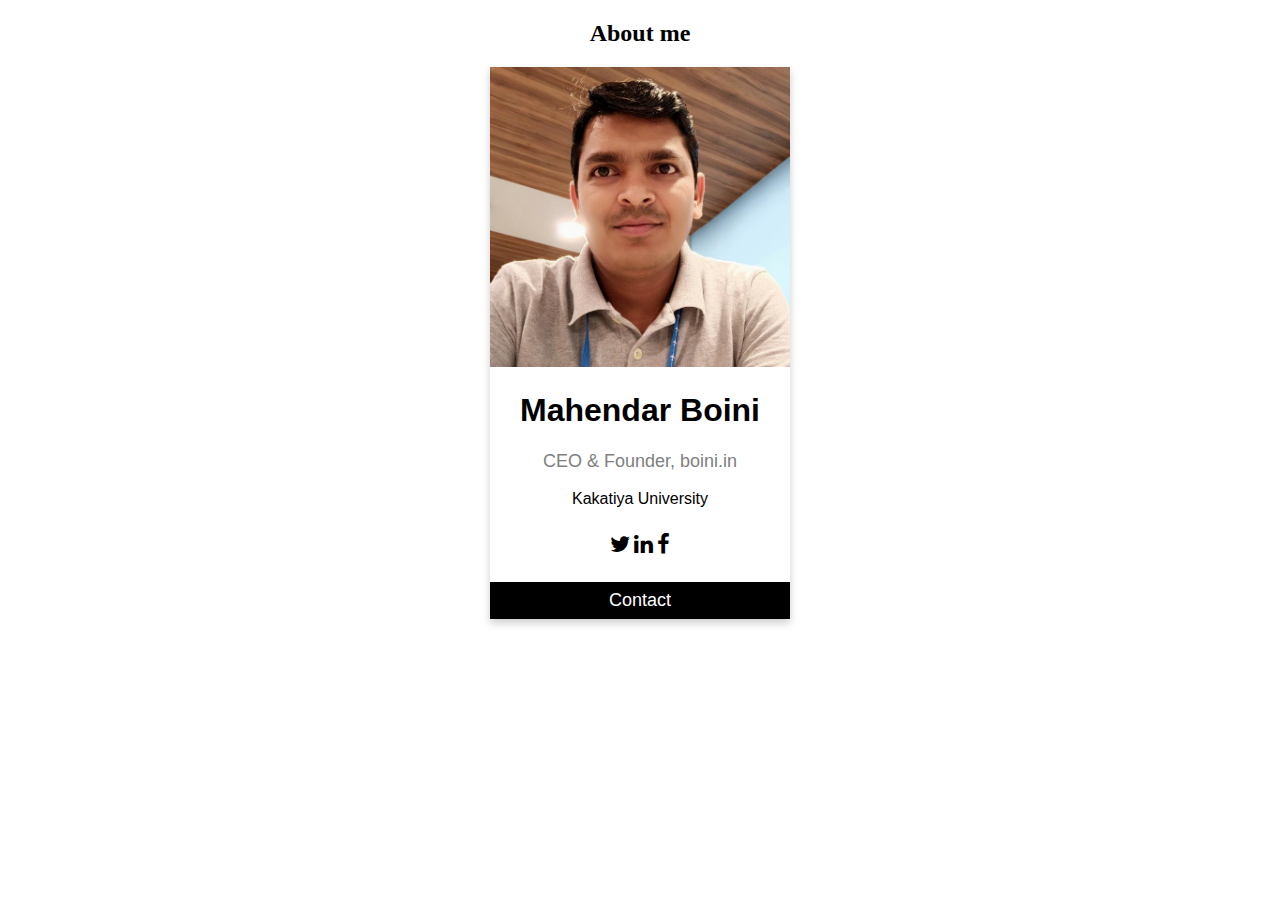
<file: aboutme_card.html>
<!DOCTYPE html>
<html>
<head>
<link rel="stylesheet" href="https://cdnjs.cloudflare.com/ajax/libs/font-awesome/4.7.0/css/font-awesome.min.css">
<style>
.card {
  box-shadow: 0 4px 8px 0 rgba(0, 0, 0, 0.2);
  max-width: 300px;
  margin: auto;
  text-align: center;
  font-family: arial;
}

.title {
  color: grey;
  font-size: 18px;
}

button {
  border: none;
  outline: 0;
  display: inline-block;
  padding: 8px;
  color: white;
  background-color: #000;
  text-align: center;
  cursor: pointer;
  width: 100%;
  font-size: 18px;
}

a {
  text-decoration: none;
  font-size: 22px;
  color: black;
}

button:hover, a:hover {
  opacity: 0.7;
}
</style>
</head>
<body>

<h2 style="text-align:center">About me</h2>

<div class="card">
  <img src="/images/mahendar.jfif" alt="Mahendar" style="width:100%">
  <h1>Mahendar Boini</h1>
  <p class="title">CEO & Founder, boini.in</p>
  <p>Kakatiya University</p>
  <div style="margin: 24px 0;">
    <!--<a href="#"><i class="fa fa-dribbble"></i></a> -->
    <a href="#"><i class="fa fa-twitter"></i></a>  
    <a href="#"><i class="fa fa-linkedin"></i></a>  
    <a href="#"><i class="fa fa-facebook"></i></a> 
  </div>
  <p><button>Contact</button></p>
</div>

</body>
</html>
</file>
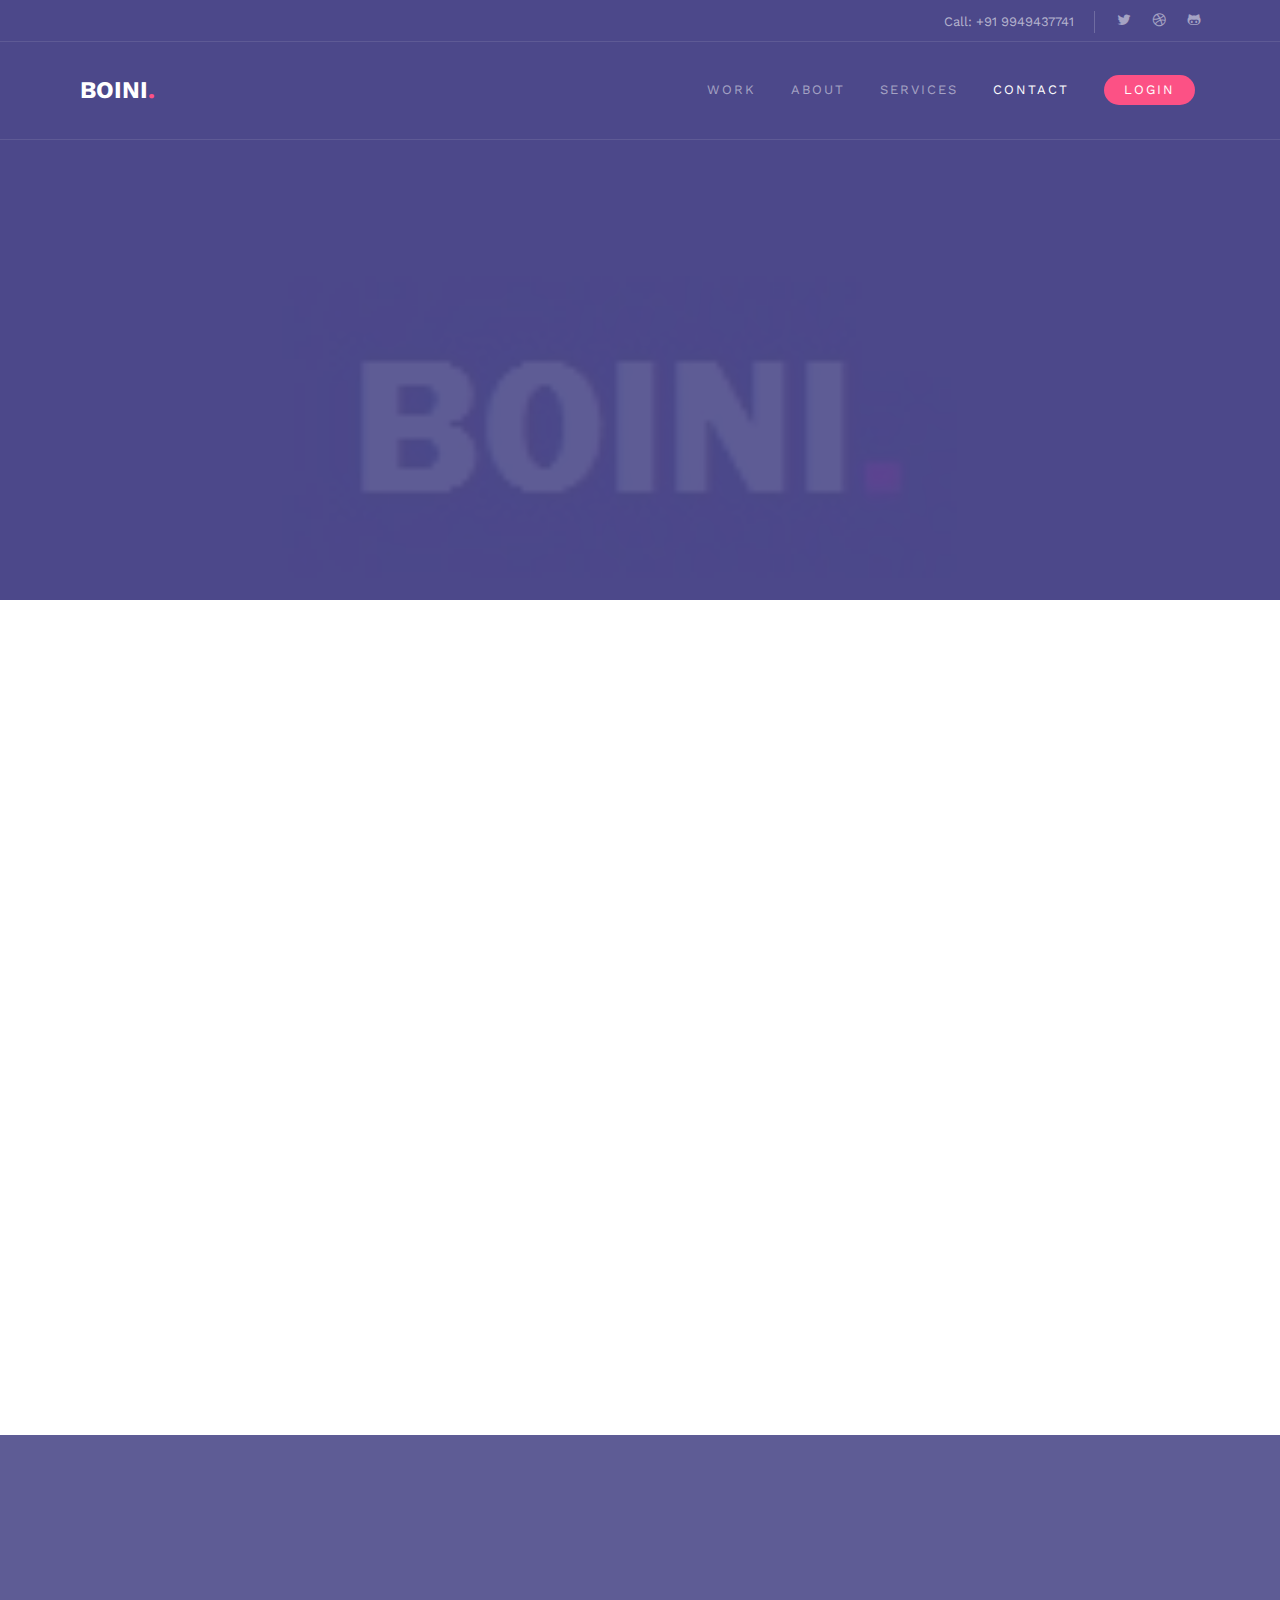
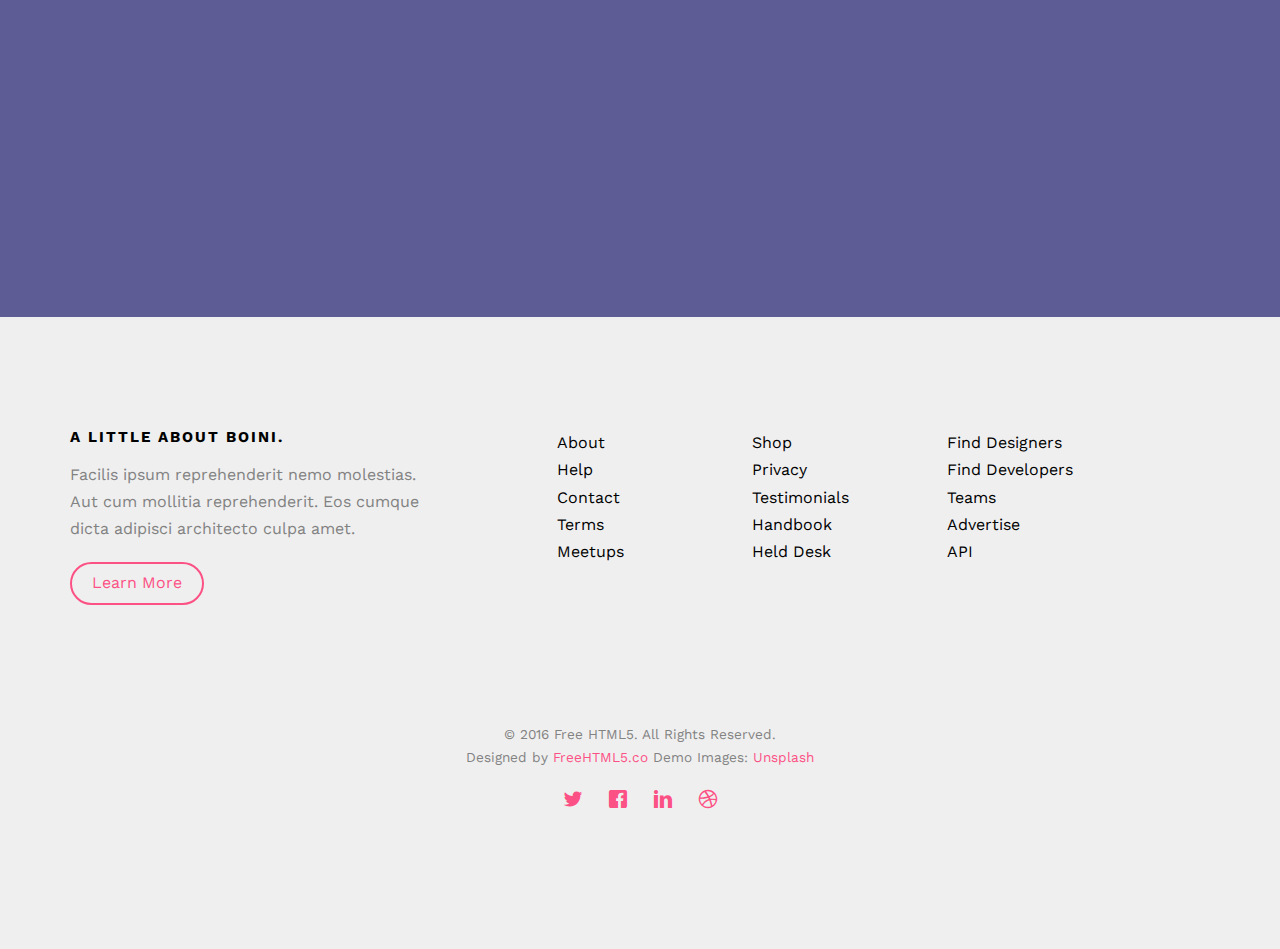
<file: contact.html>
<!DOCTYPE HTML>
<html>
	<head>
	<meta charset="utf-8">
	<meta http-equiv="X-UA-Compatible" content="IE=edge">
	<title>BOINI &mdash; Free Website Template, Free HTML5 Template by freehtml5.co</title>
	<meta name="viewport" content="width=device-width, initial-scale=1">
	<meta name="description" content="Free HTML5 Website Template by freehtml5.co" />
	<meta name="keywords" content="free website templates, free html5, free template, free bootstrap, free website template, html5, css3, mobile first, responsive" />
	<meta name="author" content="freehtml5.co" />

	<!-- 
	//////////////////////////////////////////////////////

	FREE HTML5 TEMPLATE 
	DESIGNED & DEVELOPED by FreeHTML5.co
		
	Website: 		http://freehtml5.co/
	Email: 			info@freehtml5.co
	Twitter: 		http://twitter.com/fh5co
	Facebook: 		https://www.facebook.com/fh5co

	//////////////////////////////////////////////////////
	 -->

  	<!-- Facebook and Twitter integration -->
	<meta property="og:title" content=""/>
	<meta property="og:image" content=""/>
	<meta property="og:url" content=""/>
	<meta property="og:site_name" content=""/>
	<meta property="og:description" content=""/>
	<meta name="twitter:title" content="" />
	<meta name="twitter:image" content="" />
	<meta name="twitter:url" content="" />
	<meta name="twitter:card" content="" />

	<link href="https://fonts.googleapis.com/css?family=Work+Sans:300,400,500,700,800" rel="stylesheet">
	
	<!-- Animate.css -->
	<link rel="stylesheet" href="css/animate.css">
	<!-- Icomoon Icon Fonts-->
	<link rel="stylesheet" href="css/icomoon.css">
	<!-- Bootstrap  -->
	<link rel="stylesheet" href="css/bootstrap.css">

	<!-- Owl Carousel  -->
	<link rel="stylesheet" href="css/owl.carousel.min.css">
	<link rel="stylesheet" href="css/owl.theme.default.min.css">

	<!-- Theme style  -->
	<link rel="stylesheet" href="css/style.css">

	<!-- Modernizr JS -->
	<script src="js/modernizr-2.6.2.min.js"></script>
	<!-- FOR IE9 below -->
	<!--[if lt IE 9]>
	<script src="js/respond.min.js"></script>
	<![endif]-->

	</head>
	<body>
		
	<div class="fh5co-loader"></div>
	
	<div id="page">
	<nav class="fh5co-nav" role="navigation">
		<div class="top">
			<div class="container">
				<div class="row">
					<div class="col-xs-12 text-right">
						<p class="num">Call: +91 9949437741</p>
						<ul class="fh5co-social">
							<li><a href="#"><i class="icon-twitter"></i></a></li>
							<li><a href="#"><i class="icon-dribbble"></i></a></li>
							<li><a href="#"><i class="icon-github"></i></a></li>
						</ul>
					</div>
				</div>
			</div>
		</div>
		<div class="top-menu">
			<div class="container">
				<div class="row">
					<div class="col-xs-2">
						<div id="fh5co-logo"><a href="index.html">BOINI<span>.</span></a></div>
					</div>
					<div class="col-xs-10 text-right menu-1">
						<ul>
							<!-- <li class="active"><a href="index.html">Home</a></li> -->
							<li><a href="work.html">Work</a></li>
							<li><a href="about.html">About</a></li>
							<li class="has-dropdown">
								<a href="services.html">Services</a>
								<ul class="dropdown">
									<li><a href="#">Web Design</a></li>
									<li><a href="#">eCommerce</a></li>
									<li><a href="#">Branding</a></li>
									<li><a href="#">API</a></li>
								</ul>
							</li>
							<li class="active"><a href="contact.html">Contact</a></li>
							<li class="btn-cta"><a href="#"><span>Login</span></a></li>
						</ul>
					</div>
				</div>
				
			</div>
		</div>
	</nav>

	<header id="fh5co-header" class="fh5co-cover fh5co-cover-sm" role="banner" style="background-image:url(images/img_bg_2.jpg);">
		<div class="overlay"></div>
		<div class="container">
			<div class="row">
				<div class="col-md-8 col-md-offset-2 text-center">
					<div class="display-t">
						<div class="display-tc animate-box" data-animate-effect="fadeIn">
							<h1>Contact Us</h1>
							<h2>Free HTML5 Bootstrap Template Made by <a href="http://freehtml5.co/" target="_blank">FreeHTML5.co</a></h2>
						</div>
					</div>
				</div>
			</div>
		</div>
	</header>
	
	<div id="fh5co-contact">
		<div class="container">
			<div class="row">
				<div class="col-md-5 col-md-push-1 animate-box">
					
					<div class="fh5co-contact-info">
						<h3>Contact Information</h3>
						<ul>
							<li class="address">Wing A, Floor 4 <br> WaveRock SEZ <br> Survey No 115 <br> Nanakramguda <br> Hyderabad</li>
							<li class="phone"><a href="tel://040-40009000">+ 040-40009000</a></li>
							<li class="email"><a href="mailto:info@boini.ga">info@boini.ga</a></li>
							<li class="url"><a href="http://boini.ga">boini.ga</a></li>
						</ul>
					</div>

				</div>
				<div class="col-md-6 animate-box">
					<h3>Get In Touch</h3>
					<form action="#">
						<div class="row form-group">
							<div class="col-md-6">
								<!-- <label for="fname">First Name</label> -->
								<input type="text" id="fname" class="form-control" placeholder="Your firstname">
							</div>
							<div class="col-md-6">
								<!-- <label for="lname">Last Name</label> -->
								<input type="text" id="lname" class="form-control" placeholder="Your lastname">
							</div>
						</div>

						<div class="row form-group">
							<div class="col-md-12">
								<!-- <label for="email">Email</label> -->
								<input type="text" id="email" class="form-control" placeholder="Your email address">
							</div>
						</div>

						<div class="row form-group">
							<div class="col-md-12">
								<!-- <label for="subject">Subject</label> -->
								<input type="text" id="subject" class="form-control" placeholder="Your subject of this message">
							</div>
						</div>

						<div class="row form-group">
							<div class="col-md-12">
								<!-- <label for="message">Message</label> -->
								<textarea name="message" id="message" cols="30" rows="10" class="form-control" placeholder="Say something about us"></textarea>
							</div>
						</div>
						<div class="form-group">
							<input type="submit" value="Send Message" class="btn btn-primary">
						</div>

					</form>		
				</div>
			</div>
			
		</div>
	</div>

	<div id="fh5co-started">
		<div class="container">
			<div class="row animate-box">
				<div class="col-md-8 col-md-offset-2 text-center fh5co-heading">
					<h2>Lets Get Started</h2>
					<p>Dignissimos asperiores vitae velit veniam totam fuga molestias accusamus alias autem provident. Odit ab aliquam dolor eius.</p>
				</div>
			</div>
			<div class="row animate-box">
				<div class="col-md-8 col-md-offset-2 text-center">
					<p><a href="#" class="btn btn-default btn-lg">Get in Touch</a></p>
				</div>
			</div>
		</div>
	</div>

	<footer id="fh5co-footer" role="contentinfo">
		<div class="container">
			<div class="row row-pb-md">
				<div class="col-md-4 fh5co-widget">
					<h3>A Little About BOINI.</h3>
					<p>Facilis ipsum reprehenderit nemo molestias. Aut cum mollitia reprehenderit. Eos cumque dicta adipisci architecto culpa amet.</p>
					<p><a class="btn btn-primary btn-outline with-arrow" href="#">Learn More <i class="icon-arrow-right"></i></a></p>
				</div>
				<div class="col-md-2 col-sm-4 col-xs-6 col-md-push-1">
					<ul class="fh5co-footer-links">
						<li><a href="#">About</a></li>
						<li><a href="#">Help</a></li>
						<li><a href="#">Contact</a></li>
						<li><a href="#">Terms</a></li>
						<li><a href="#">Meetups</a></li>
					</ul>
				</div>

				<div class="col-md-2 col-sm-4 col-xs-6 col-md-push-1">
					<ul class="fh5co-footer-links">
						<li><a href="#">Shop</a></li>
						<li><a href="#">Privacy</a></li>
						<li><a href="#">Testimonials</a></li>
						<li><a href="#">Handbook</a></li>
						<li><a href="#">Held Desk</a></li>
					</ul>
				</div>

				<div class="col-md-2 col-sm-4 col-xs-6 col-md-push-1">
					<ul class="fh5co-footer-links">
						<li><a href="#">Find Designers</a></li>
						<li><a href="#">Find Developers</a></li>
						<li><a href="#">Teams</a></li>
						<li><a href="#">Advertise</a></li>
						<li><a href="#">API</a></li>
					</ul>
				</div>
			</div>

			<div class="row copyright">
				<div class="col-md-12 text-center">
					<p>
						<small class="block">&copy; 2016 Free HTML5. All Rights Reserved.</small> 
						<small class="block">Designed by <a href="http://freehtml5.co/" target="_blank">FreeHTML5.co</a> Demo Images: <a href="http://unsplash.co/" target="_blank">Unsplash</a></small>
					</p>
					<p>
						<ul class="fh5co-social-icons">
							<li><a href="#"><i class="icon-twitter"></i></a></li>
							<li><a href="#"><i class="icon-facebook"></i></a></li>
							<li><a href="#"><i class="icon-linkedin"></i></a></li>
							<li><a href="#"><i class="icon-dribbble"></i></a></li>
						</ul>
					</p>
				</div>
			</div>

		</div>
	</footer>
	</div>

	<div class="gototop js-top">
		<a href="#" class="js-gotop"><i class="icon-arrow-up"></i></a>
	</div>
	
	<!-- jQuery -->
	<script src="js/jquery.min.js"></script>
	<!-- jQuery Easing -->
	<script src="js/jquery.easing.1.3.js"></script>
	<!-- Bootstrap -->
	<script src="js/bootstrap.min.js"></script>
	<!-- Waypoints -->
	<script src="js/jquery.waypoints.min.js"></script>
	<!-- Stellar Parallax -->
	<script src="js/jquery.stellar.min.js"></script>
	<!-- Carousel -->
	<script src="js/owl.carousel.min.js"></script>
	<!-- Main -->
	<script src="js/main.js"></script>

	</body>
</html>
</file>
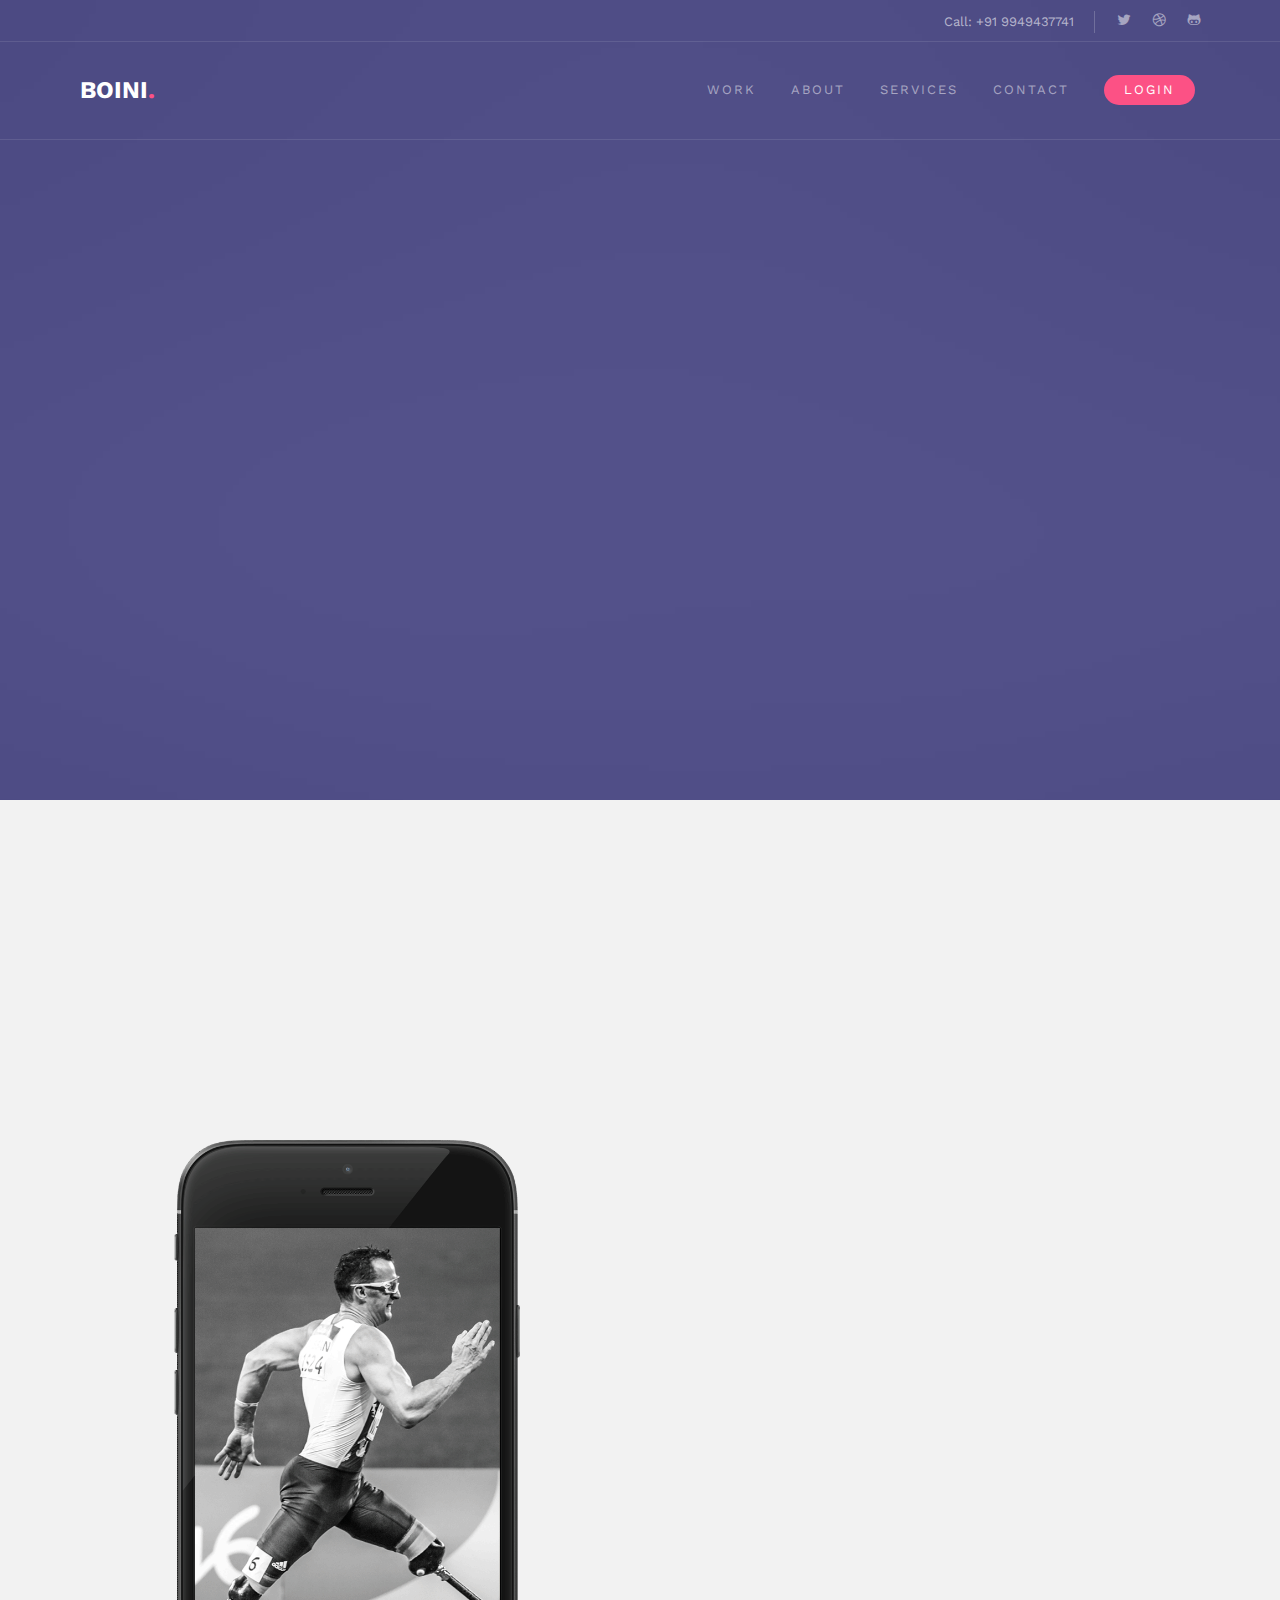
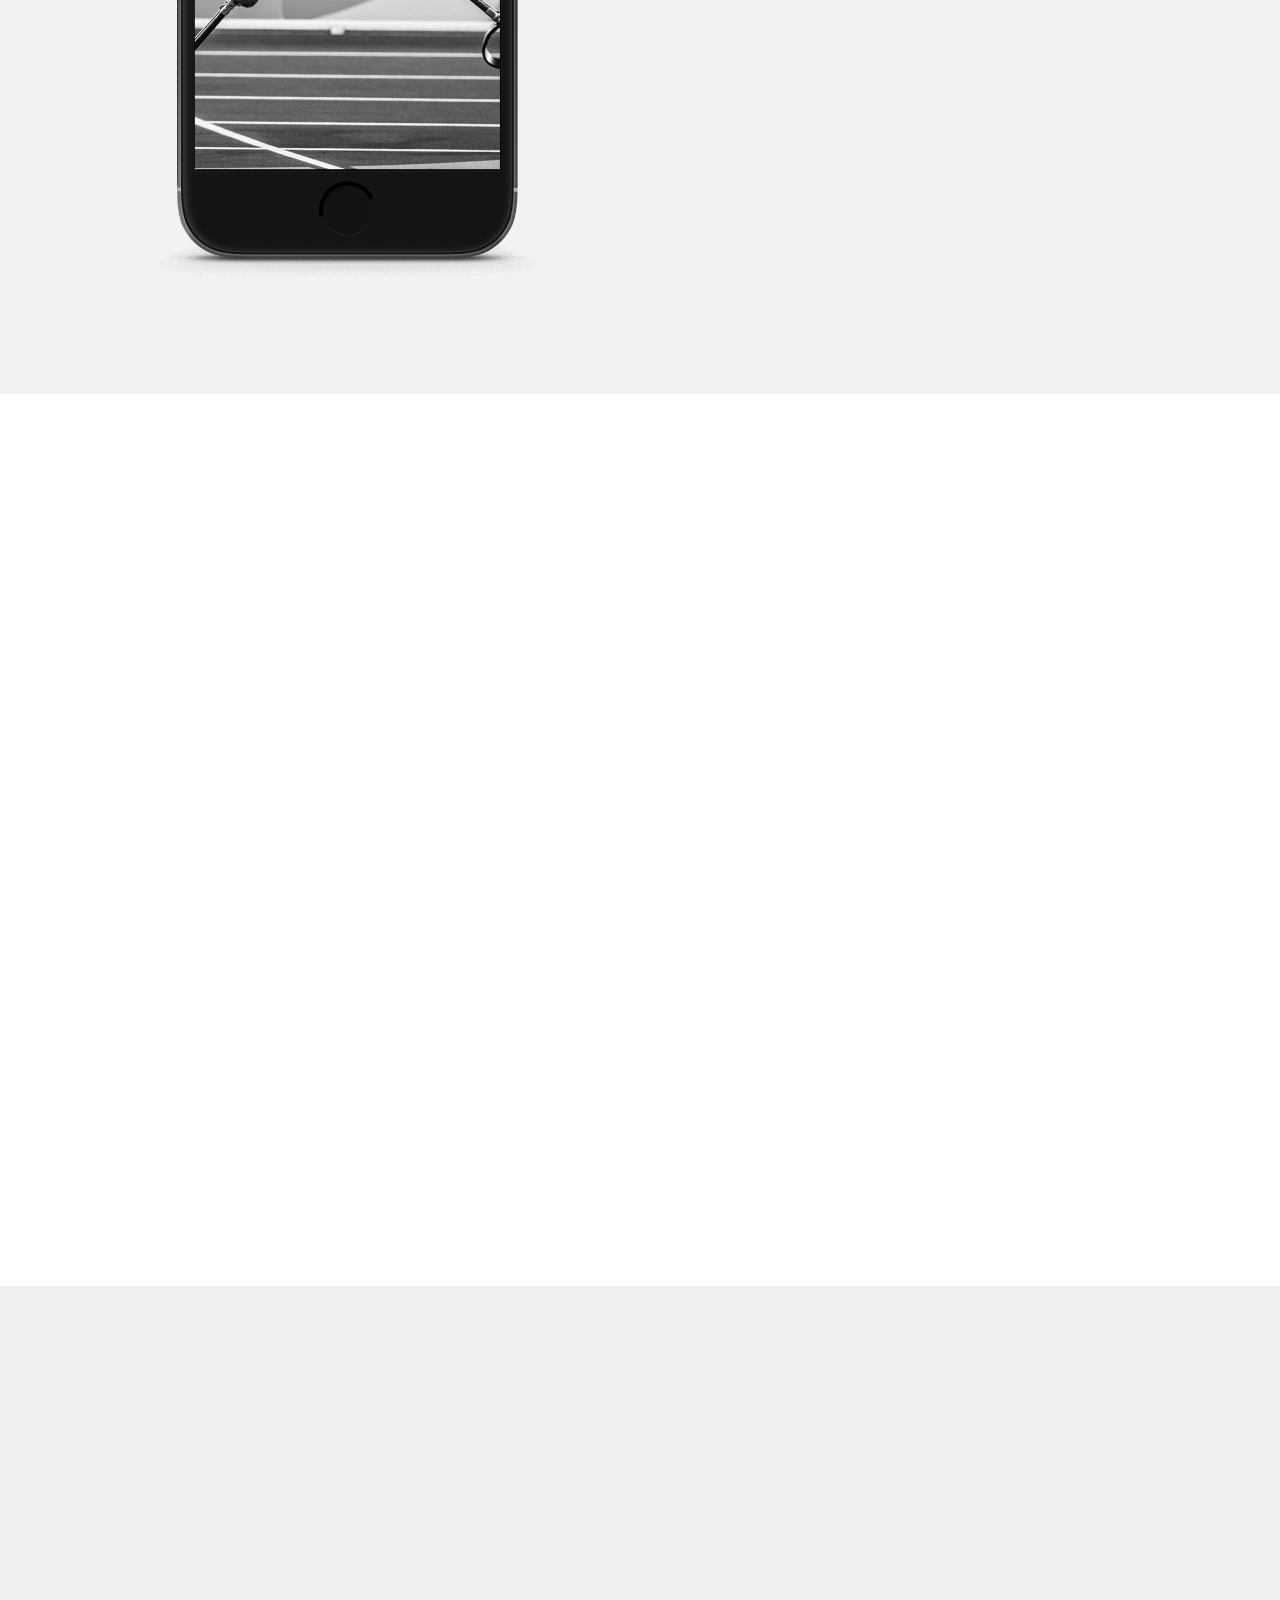
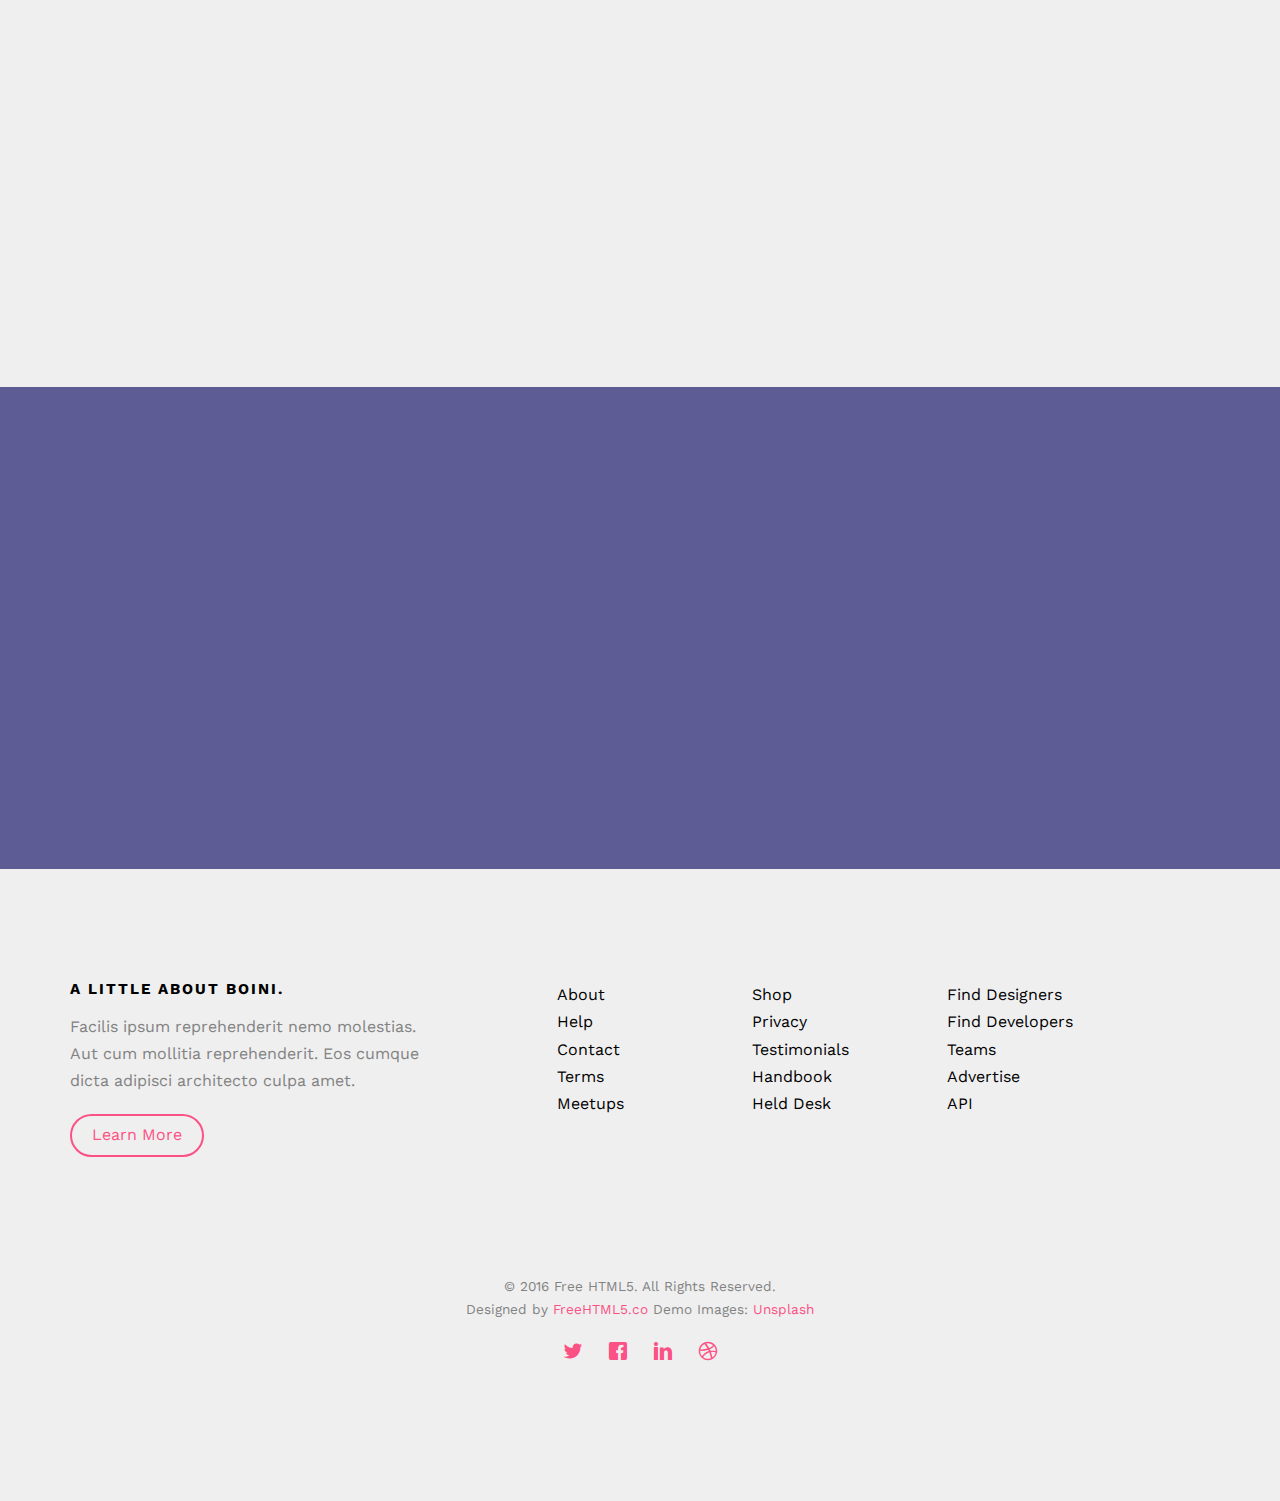
<file: index1.html>
<!DOCTYPE HTML>
<html>
	<head>
	<meta charset="utf-8">
	<meta http-equiv="X-UA-Compatible" content="IE=edge">
	<title>BOINI &mdash; Free Website Template, Free HTML5 Template by freehtml5.co</title>
	<meta name="viewport" content="width=device-width, initial-scale=1">
	<meta name="description" content="Free HTML5 Website Template by freehtml5.co" />
	<meta name="keywords" content="free website templates, free html5, free template, free bootstrap, free website template, html5, css3, mobile first, responsive" />
	<meta name="author" content="freehtml5.co" />

	<!-- 
	//////////////////////////////////////////////////////

	FREE HTML5 TEMPLATE 
	DESIGNED & DEVELOPED by FreeHTML5.co
		
	Website: 		http://freehtml5.co/
	Email: 			info@freehtml5.co
	Twitter: 		http://twitter.com/fh5co
	Facebook: 		https://www.facebook.com/fh5co

	//////////////////////////////////////////////////////
	 -->

  	<!-- Facebook and Twitter integration -->
	<meta property="og:title" content=""/>
	<meta property="og:image" content=""/>
	<meta property="og:url" content=""/>
	<meta property="og:site_name" content=""/>
	<meta property="og:description" content=""/>
	<meta name="twitter:title" content="" />
	<meta name="twitter:image" content="" />
	<meta name="twitter:url" content="" />
	<meta name="twitter:card" content="" />

	<link href="https://fonts.googleapis.com/css?family=Work+Sans:300,400,500,700,800" rel="stylesheet">
	
	<!-- Animate.css -->
	<link rel="stylesheet" href="css/animate.css">
	<!-- Icomoon Icon Fonts-->
	<link rel="stylesheet" href="css/icomoon.css">
	<!-- Bootstrap  -->
	<link rel="stylesheet" href="css/bootstrap.css">
	
	<!-- Owl Carousel  -->
	<link rel="stylesheet" href="css/owl.carousel.min.css">
	<link rel="stylesheet" href="css/owl.theme.default.min.css">

	<!-- Theme style  -->
	<link rel="stylesheet" href="css/style.css">

	<!-- Modernizr JS -->
	<script src="js/modernizr-2.6.2.min.js"></script>
	<!-- FOR IE9 below -->
	<!--[if lt IE 9]>
	<script src="js/respond.min.js"></script>
	<![endif]-->

	</head>
	<body>
		
	<div class="fh5co-loader"></div>
	
	<div id="page">
	<nav class="fh5co-nav" role="navigation">
		<div class="top">
			<div class="container">
				<div class="row">
					<div class="col-xs-12 text-right">
						<p class="num">Call: +91 9949437741</p>
						<ul class="fh5co-social">
							<li><a href="#"><i class="icon-twitter"></i></a></li>
							<li><a href="#"><i class="icon-dribbble"></i></a></li>
							<li><a href="#"><i class="icon-github"></i></a></li>
						</ul>
					</div>
				</div>
			</div>
		</div>
		<div class="top-menu">
			<div class="container">
				<div class="row">
					<div class="col-xs-2">
						<div id="fh5co-logo"><a href="index.html">BOINI<span>.</span></a></div>
					</div>
					<div class="col-xs-10 text-right menu-1">
						<ul>
							<!-- <li class="active"><a href="index.html">Home</a></li> -->
							<li><a href="work.html">Work</a></li>
							<li><a href="about.html">About</a></li>
							<li class="has-dropdown">
								<a href="services.html">Services</a>
								<ul class="dropdown">
									<li><a href="#">Web Design</a></li>
									<li><a href="#">eCommerce</a></li>
									<li><a href="#">Branding</a></li>
									<li><a href="#">API</a></li>
								</ul>
							</li>
							<li><a href="contact.html">Contact</a></li>
							<li class="btn-cta"><a href="#"><span>Login</span></a></li>
						</ul>
					</div>
				</div>
				
			</div>
		</div>
	</nav>

	<header id="fh5co-header" class="fh5co-cover" role="banner" style="background-image:url(images/img_bg_1.jpg);" data-stellar-background-ratio="0.5">
		<div class="overlay"></div>
		<div class="container">
			<div class="row">
				<div class="col-md-6">
					<div class="display-t">
						<div class="display-tc animate-box" data-animate-effect="fadeIn">
							<h1>Working hard is <strong>rewarding</strong></h1>
							<p><a href="#" class="btn btn-primary btn-lg with-arrow">View Our Work</a></p>
						</div>
					</div>
				</div>
			</div>
		</div>
	</header>

	<div id="fh5co-services" class="fh5co-bg-section">
		<div class="container">
			<div class="row animate-box">
				<div class="col-md-8 col-md-offset-2 text-center fh5co-heading">
					<h2>How it Works</h2>
					<p>Dignissimos asperiores vitae velit veniam totam fuga molestias accusamus alias autem provident. Odit ab aliquam dolor eius.</p>
				</div>
			</div>
			<div class="row">
				<div class="col-md-6">
					<div class="iphone">
						<img class="img-responsive" src="images/iphone.png" alt="iphone">
					</div>
				</div>
				<div class="col-md-6">
					<div class="row services-inner">
						<div class="col-md-12 col-sm-12">
							<div class="feature-center animate-box" data-animate-effect="fadeIn">
								<span class="icon">
									<i class="icon-image"></i>
								</span>
								<h3>Retina Ready</h3>
								<p>Far far away, behind the word mountains, far from the countries Vokalia and Consonantia, there live the blind texts. Separated they live in Bookmarksgrove</p>
							</div>
						</div>
						<div class="col-md-12 col-sm-12">
							<div class="feature-center animate-box" data-animate-effect="fadeIn">
								<span class="icon">
									<i class="icon-laptop"></i>
								</span>
								<h3>Fully Responsive</h3>
								<p>Far far away, behind the word mountains, far from the countries Vokalia and Consonantia, there live the blind texts. Separated they live in Bookmarksgrove</p>
							</div>
						</div>
						<div class="col-md-12 col-sm-12">
							<div class="feature-center animate-box" data-animate-effect="fadeIn">
								<span class="icon">
									<i class="icon-air-play"></i>
								</span>
								<h3>Web Starter</h3>
								<p>Far far away, behind the word mountains, far from the countries Vokalia and Consonantia, there live the blind texts. Separated they live in Bookmarksgrove</p>
							</div>
						</div>
					</div>
				</div>
			</div>
		</div>
	</div>
	
	<div id="fh5co-project">
		<div class="container">
			<div class="row animate-box">
				<div class="col-md-8 col-md-offset-2 text-center fh5co-heading">
					<h2>Our Latest Work</h2>
					<p>Dignissimos asperiores vitae velit veniam totam fuga molestias accusamus alias autem provident. Odit ab aliquam dolor eius.</p>
				</div>
			</div>
		</div>
		<div class="project-content">
			<div class="col-forth">
				<div class="project animate-box" style="background-image:url(images/project-8.jpg);">
					<a href="#" class="desc">
						<span>Application</span>
						<h3>Project Name</h3>
					</a>
				</div>
			</div>
			<div class="col-forth">
				<div class="project animate-box" style="background-image:url(images/project-1.jpg);">
					<a href="#" class="desc">
						<span>Application</span>
						<h3>Project Name</h3>
					</a>
				</div>
			</div>
			<div class="col-forth">
				<div class="project animate-box" style="background-image:url(images/project-2.jpg);">
					<a href="#" class="desc">
						<span>Application</span>
						<h3>Project Name</h3>
					</a>
				</div>
			</div>
			<div class="col-forth">
				<div class="project animate-box" style="background-image:url(images/project-3.jpg);">
					<a href="#" class="desc">
						<span>Application</span>
						<h3>Project Name</h3>
					</a>
				</div>
			</div>
		</div>
	</div>
	<div id="fh5co-testimonial" class="fh5co-bg-section">
		<div class="container">
			<div class="row animate-box">
				<div class="col-md-8 col-md-offset-2 text-center fh5co-heading">
					<h2>Happy Clients</h2>
				</div>
			</div>
			<div class="row">
				<div class="col-md-10 col-md-offset-1">
					<div class="row animate-box">
						<div class="owl-carousel owl-carousel-fullwidth">
							<div class="item">
								<div class="testimony-slide active text-center">
									<figure>
										<img src="images/person_1.jpg" alt="user">
									</figure>
									<span>Jean Doe, via <a href="#" class="twitter">Twitter</a></span>
									<blockquote>
										<p>&ldquo;Far far away, behind the word mountains, far from the countries Vokalia and Consonantia, there live the blind texts. Separated they live in Bookmarksgrove right at the coast of the Semantics, a large language ocean.&rdquo;</p>
									</blockquote>
								</div>
							</div>
							<div class="item">
								<div class="testimony-slide active text-center">
									<figure>
										<img src="images/person_2.jpg" alt="user">
									</figure>
									<span>John Doe, via <a href="#" class="twitter">Twitter</a></span>
									<blockquote>
										<p>&ldquo;Separated they live in Bookmarksgrove right at the coast of the Semantics, a large language ocean.&rdquo;</p>
									</blockquote>
								</div>
							</div>
							<div class="item">
								<div class="testimony-slide active text-center">
									<figure>
										<img src="images/person_3.jpg" alt="user">
									</figure>
									<span>John Doe, via <a href="#" class="twitter">Twitter</a></span>
									<blockquote>
										<p>&ldquo;Far from the countries Vokalia and Consonantia, there live the blind texts. Separated they live in Bookmarksgrove right at the coast of the Semantics, a large language ocean.&rdquo;</p>
									</blockquote>
								</div>
							</div>
						</div>
					</div>
				</div>
			</div>
		</div>
	</div>


	<div id="fh5co-started">
		<div class="container">
			<div class="row animate-box">
				<div class="col-md-8 col-md-offset-2 text-center fh5co-heading">
					<h2>Lets Get Started</h2>
					<p>Dignissimos asperiores vitae velit veniam totam fuga molestias accusamus alias autem provident. Odit ab aliquam dolor eius.</p>
				</div>
			</div>
			<div class="row animate-box">
				<div class="col-md-8 col-md-offset-2 text-center">
					<p><a href="#" class="btn btn-default btn-lg">Get in Touch</a></p>
				</div>
			</div>
		</div>
	</div>

	<footer id="fh5co-footer" role="contentinfo">
		<div class="container">
			<div class="row row-pb-md">
				<div class="col-md-4 fh5co-widget">
					<h3>A Little About BOINI.</h3>
					<p>Facilis ipsum reprehenderit nemo molestias. Aut cum mollitia reprehenderit. Eos cumque dicta adipisci architecto culpa amet.</p>
					<p><a class="btn btn-primary btn-outline with-arrow" href="#">Learn More <i class="icon-arrow-right"></i></a></p>
				</div>
				<div class="col-md-2 col-sm-4 col-xs-6 col-md-push-1">
					<ul class="fh5co-footer-links">
						<li><a href="#">About</a></li>
						<li><a href="#">Help</a></li>
						<li><a href="#">Contact</a></li>
						<li><a href="#">Terms</a></li>
						<li><a href="#">Meetups</a></li>
					</ul>
				</div>

				<div class="col-md-2 col-sm-4 col-xs-6 col-md-push-1">
					<ul class="fh5co-footer-links">
						<li><a href="#">Shop</a></li>
						<li><a href="#">Privacy</a></li>
						<li><a href="#">Testimonials</a></li>
						<li><a href="#">Handbook</a></li>
						<li><a href="#">Held Desk</a></li>
					</ul>
				</div>

				<div class="col-md-2 col-sm-4 col-xs-6 col-md-push-1">
					<ul class="fh5co-footer-links">
						<li><a href="#">Find Designers</a></li>
						<li><a href="#">Find Developers</a></li>
						<li><a href="#">Teams</a></li>
						<li><a href="#">Advertise</a></li>
						<li><a href="#">API</a></li>
					</ul>
				</div>
			</div>

			<div class="row copyright">
				<div class="col-md-12 text-center">
					<p>
						<small class="block">&copy; 2016 Free HTML5. All Rights Reserved.</small> 
						<small class="block">Designed by <a href="http://freehtml5.co/" target="_blank">FreeHTML5.co</a> Demo Images: <a href="http://unsplash.co/" target="_blank">Unsplash</a></small>
					</p>
					<p>
						<ul class="fh5co-social-icons">
							<li><a href="#"><i class="icon-twitter"></i></a></li>
							<li><a href="#"><i class="icon-facebook"></i></a></li>
							<li><a href="#"><i class="icon-linkedin"></i></a></li>
							<li><a href="#"><i class="icon-dribbble"></i></a></li>
						</ul>
					</p>
				</div>
			</div>

		</div>
	</footer>
	</div>

	<div class="gototop js-top">
		<a href="#" class="js-gotop"><i class="icon-arrow-up"></i></a>
	</div>
	
	<!-- jQuery -->
	<script src="js/jquery.min.js"></script>
	<!-- jQuery Easing -->
	<script src="js/jquery.easing.1.3.js"></script>
	<!-- Bootstrap -->
	<script src="js/bootstrap.min.js"></script>
	<!-- Waypoints -->
	<script src="js/jquery.waypoints.min.js"></script>
	<!-- Stellar Parallax -->
	<script src="js/jquery.stellar.min.js"></script>
	<!-- Carousel -->
	<script src="js/owl.carousel.min.js"></script>
	<!-- Main -->
	<script src="js/main.js"></script>

	<!-- BEGIN JIVOSITE CODE {literal} -->
<script type='text/javascript'>
(function(){ var widget_id = 'yAgEfGlwSt';
var s = document.createElement('script'); s.type = 'text/javascript'; s.async = true; s.src = '//code.jivosite.com/script/widget/'+widget_id; var ss = document.getElementsByTagName('script')[0]; ss.parentNode.insertBefore(s, ss);})();</script>
<!-- {/literal} END JIVOSITE CODE -->
	
	
	</body>
</html>
</file>
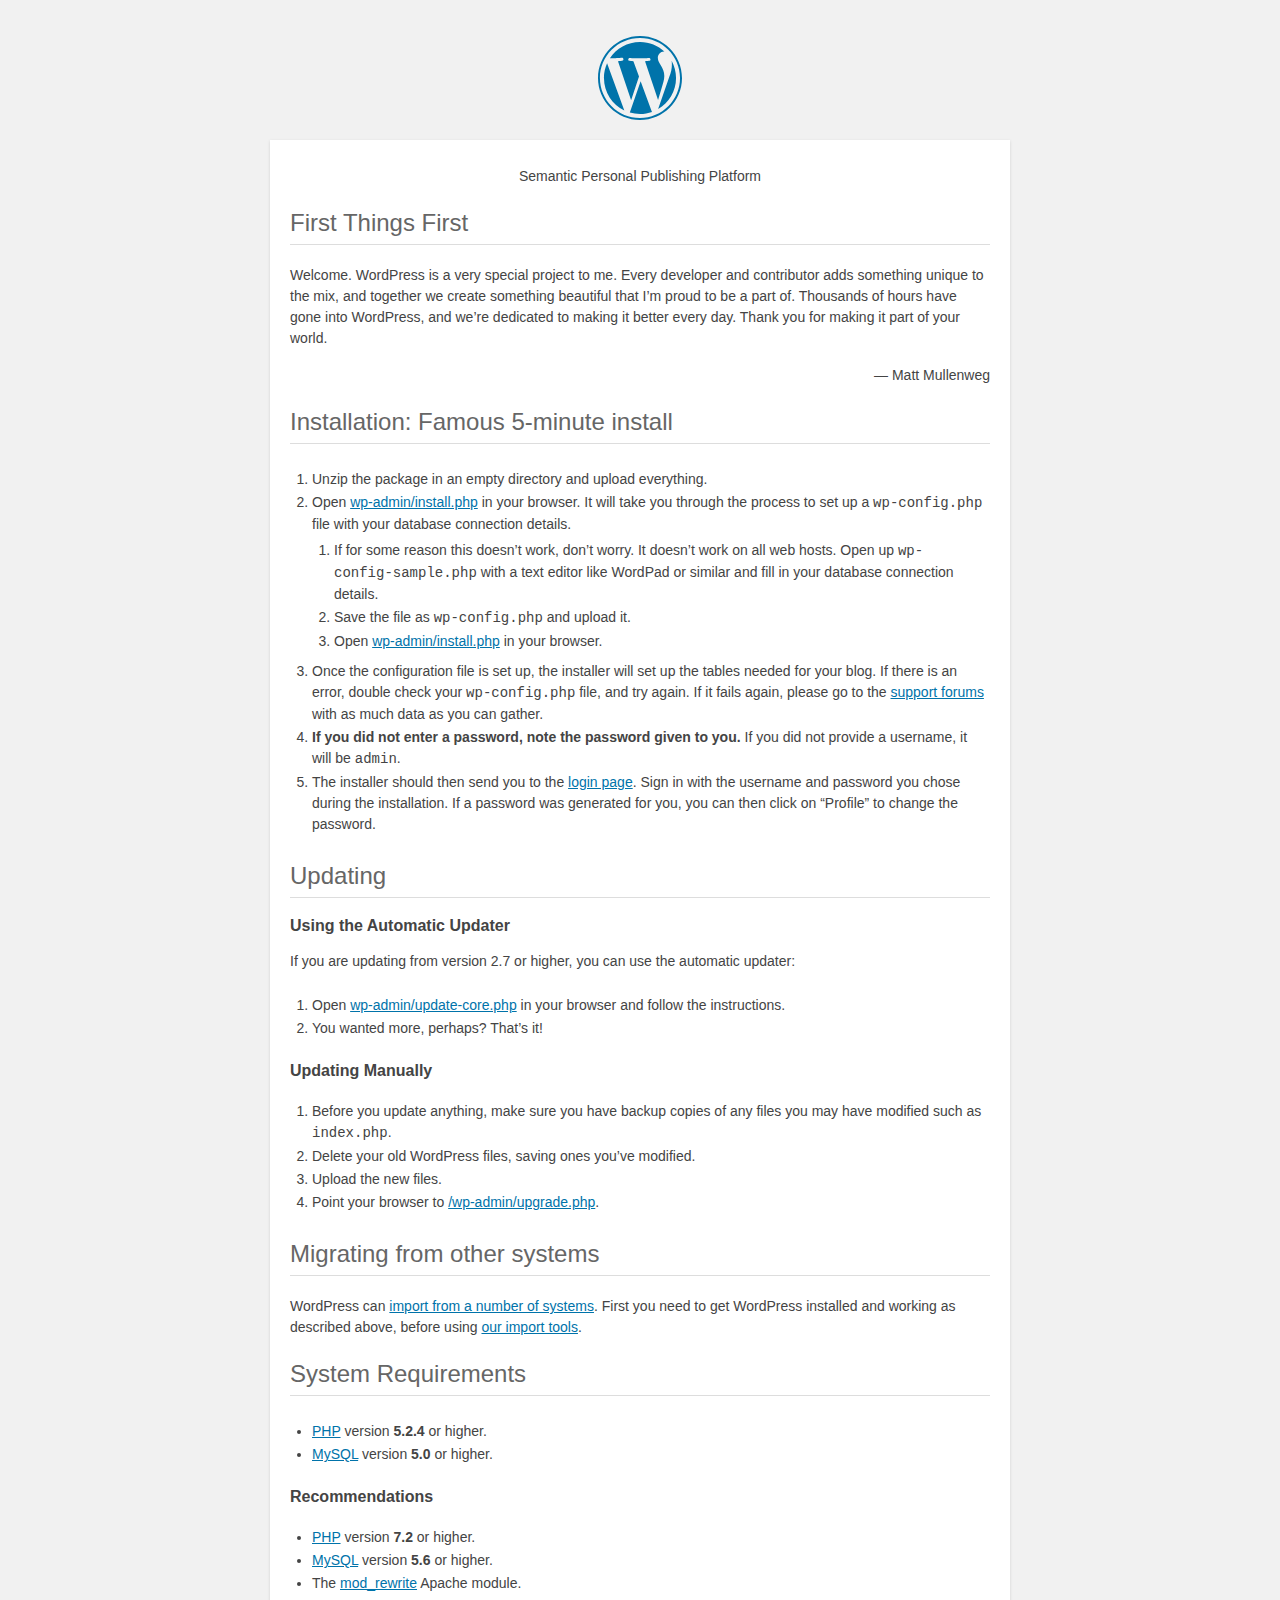
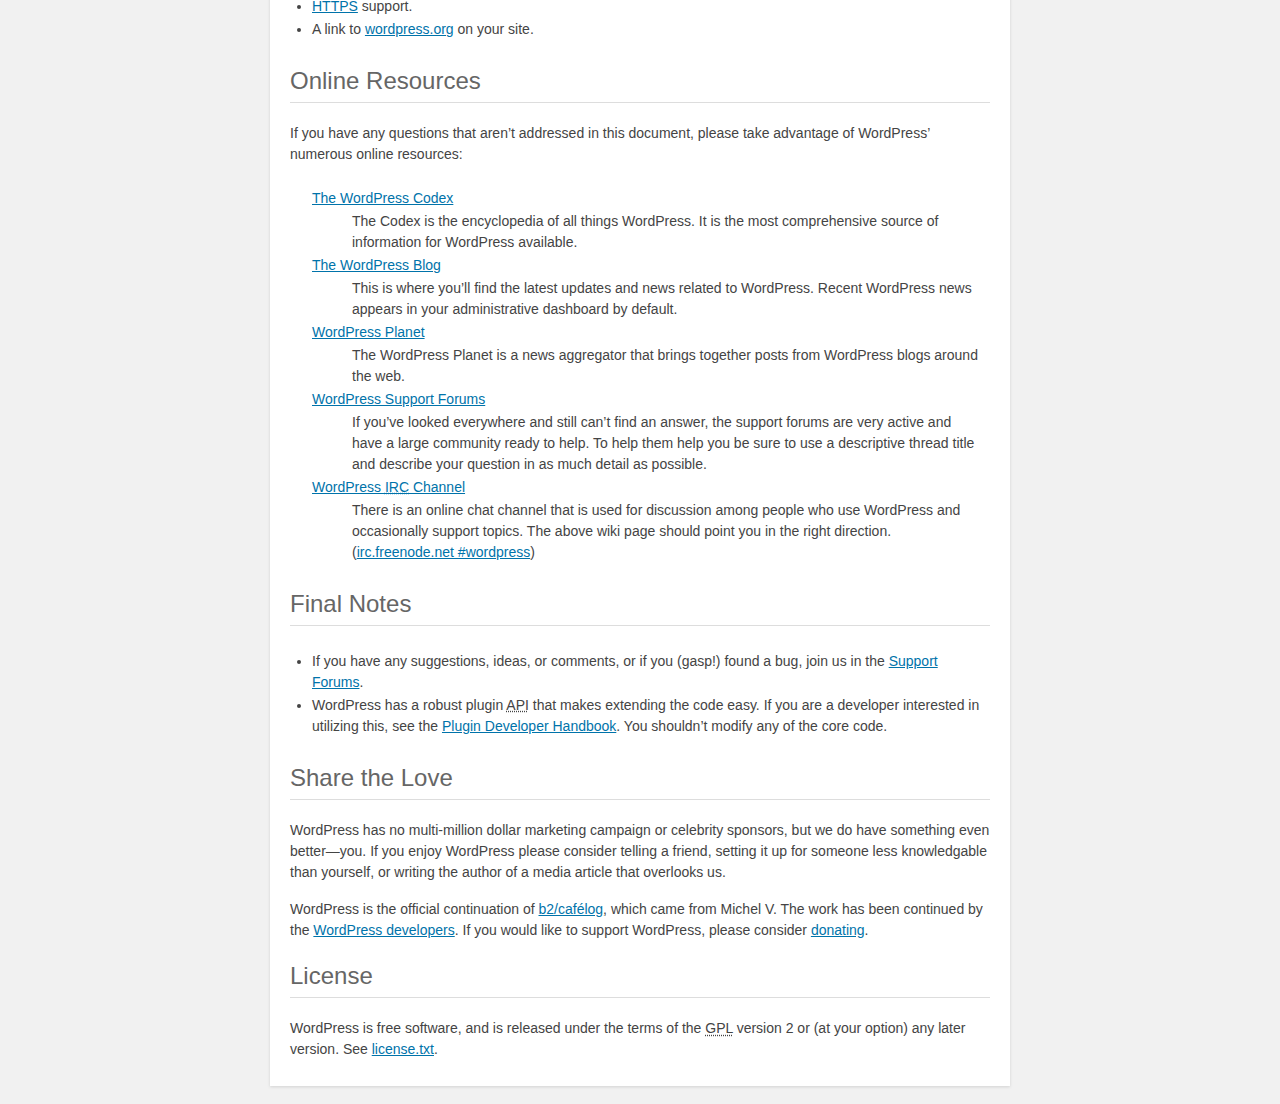
<file: readme.html>
<!DOCTYPE html>
<html>
<head>
	<meta name="viewport" content="width=device-width" />
	<meta http-equiv="Content-Type" content="text/html; charset=utf-8" />
	<title>WordPress &#8250; ReadMe</title>
	<link rel="stylesheet" href="wp-admin/css/install.css?ver=20100228" type="text/css" />
</head>
<body>
<h1 id="logo">
	<a href="https://wordpress.org/"><img alt="WordPress" src="wp-admin/images/wordpress-logo.png" /></a>
</h1>
<p style="text-align: center">Semantic Personal Publishing Platform</p>

<h2>First Things First</h2>
<p>Welcome. WordPress is a very special project to me. Every developer and contributor adds something unique to the mix, and together we create something beautiful that I&#8217;m proud to be a part of. Thousands of hours have gone into WordPress, and we&#8217;re dedicated to making it better every day. Thank you for making it part of your world.</p>
<p style="text-align: right">&#8212; Matt Mullenweg</p>

<h2>Installation: Famous 5-minute install</h2>
<ol>
	<li>Unzip the package in an empty directory and upload everything.</li>
	<li>Open <span class="file"><a href="wp-admin/install.php">wp-admin/install.php</a></span> in your browser. It will take you through the process to set up a <code>wp-config.php</code> file with your database connection details.
		<ol>
			<li>If for some reason this doesn&#8217;t work, don&#8217;t worry. It doesn&#8217;t work on all web hosts. Open up <code>wp-config-sample.php</code> with a text editor like WordPad or similar and fill in your database connection details.</li>
			<li>Save the file as <code>wp-config.php</code> and upload it.</li>
			<li>Open <span class="file"><a href="wp-admin/install.php">wp-admin/install.php</a></span> in your browser.</li>
		</ol>
	</li>
	<li>Once the configuration file is set up, the installer will set up the tables needed for your blog. If there is an error, double check your <code>wp-config.php</code> file, and try again. If it fails again, please go to the <a href="https://wordpress.org/support/" title="WordPress support">support forums</a> with as much data as you can gather.</li>
	<li><strong>If you did not enter a password, note the password given to you.</strong> If you did not provide a username, it will be <code>admin</code>.</li>
	<li>The installer should then send you to the <a href="wp-login.php">login page</a>. Sign in with the username and password you chose during the installation. If a password was generated for you, you can then click on &#8220;Profile&#8221; to change the password.</li>
</ol>

<h2>Updating</h2>
<h3>Using the Automatic Updater</h3>
<p>If you are updating from version 2.7 or higher, you can use the automatic updater:</p>
<ol>
	<li>Open <span class="file"><a href="wp-admin/update-core.php">wp-admin/update-core.php</a></span> in your browser and follow the instructions.</li>
	<li>You wanted more, perhaps? That&#8217;s it!</li>
</ol>

<h3>Updating Manually</h3>
<ol>
	<li>Before you update anything, make sure you have backup copies of any files you may have modified such as <code>index.php</code>.</li>
	<li>Delete your old WordPress files, saving ones you&#8217;ve modified.</li>
	<li>Upload the new files.</li>
	<li>Point your browser to <span class="file"><a href="wp-admin/upgrade.php">/wp-admin/upgrade.php</a>.</span></li>
</ol>

<h2>Migrating from other systems</h2>
<p>WordPress can <a href="https://codex.wordpress.org/Importing_Content">import from a number of systems</a>. First you need to get WordPress installed and working as described above, before using <a href="wp-admin/import.php" title="Import to WordPress">our import tools</a>.</p>

<h2>System Requirements</h2>
<ul>
	<li><a href="https://secure.php.net/">PHP</a> version <strong>5.2.4</strong> or higher.</li>
	<li><a href="https://www.mysql.com/">MySQL</a> version <strong>5.0</strong> or higher.</li>
</ul>

<h3>Recommendations</h3>
<ul>
	<li><a href="https://secure.php.net/">PHP</a> version <strong>7.2</strong> or higher.</li>
	<li><a href="https://www.mysql.com/">MySQL</a> version <strong>5.6</strong> or higher.</li>
	<li>The <a href="https://httpd.apache.org/docs/2.2/mod/mod_rewrite.html">mod_rewrite</a> Apache module.</li>
	<li><a href="https://wordpress.org/news/2016/12/moving-toward-ssl/">HTTPS</a> support.</li>
	<li>A link to <a href="https://wordpress.org/">wordpress.org</a> on your site.</li>
</ul>

<h2>Online Resources</h2>
<p>If you have any questions that aren&#8217;t addressed in this document, please take advantage of WordPress&#8217; numerous online resources:</p>
<dl>
	<dt><a href="https://codex.wordpress.org/">The WordPress Codex</a></dt>
		<dd>The Codex is the encyclopedia of all things WordPress. It is the most comprehensive source of information for WordPress available.</dd>
	<dt><a href="https://wordpress.org/news/">The WordPress Blog</a></dt>
		<dd>This is where you&#8217;ll find the latest updates and news related to WordPress. Recent WordPress news appears in your administrative dashboard by default.</dd>
	<dt><a href="https://planet.wordpress.org/">WordPress Planet</a></dt>
		<dd>The WordPress Planet is a news aggregator that brings together posts from WordPress blogs around the web.</dd>
	<dt><a href="https://wordpress.org/support/">WordPress Support Forums</a></dt>
		<dd>If you&#8217;ve looked everywhere and still can&#8217;t find an answer, the support forums are very active and have a large community ready to help. To help them help you be sure to use a descriptive thread title and describe your question in as much detail as possible.</dd>
	<dt><a href="https://codex.wordpress.org/IRC">WordPress <abbr title="Internet Relay Chat">IRC</abbr> Channel</a></dt>
		<dd>There is an online chat channel that is used for discussion among people who use WordPress and occasionally support topics. The above wiki page should point you in the right direction. (<a href="irc://irc.freenode.net/wordpress">irc.freenode.net #wordpress</a>)</dd>
</dl>

<h2>Final Notes</h2>
<ul>
	<li>If you have any suggestions, ideas, or comments, or if you (gasp!) found a bug, join us in the <a href="https://wordpress.org/support/">Support Forums</a>.</li>
	<li>WordPress has a robust plugin <abbr title="application programming interface">API</abbr> that makes extending the code easy. If you are a developer interested in utilizing this, see the <a href="https://developer.wordpress.org/plugins/">Plugin Developer Handbook</a>. You shouldn&#8217;t modify any of the core code.</li>
</ul>

<h2>Share the Love</h2>
<p>WordPress has no multi-million dollar marketing campaign or celebrity sponsors, but we do have something even better&#8212;you. If you enjoy WordPress please consider telling a friend, setting it up for someone less knowledgable than yourself, or writing the author of a media article that overlooks us.</p>

<p>WordPress is the official continuation of <a href="http://cafelog.com/">b2/caf&#233;log</a>, which came from Michel V. The work has been continued by the <a href="https://wordpress.org/about/">WordPress developers</a>. If you would like to support WordPress, please consider <a href="https://wordpress.org/donate/" title="Donate to WordPress">donating</a>.</p>

<h2>License</h2>
<p>WordPress is free software, and is released under the terms of the <abbr title="GNU General Public License">GPL</abbr> version 2 or (at your option) any later version. See <a href="license.txt">license.txt</a>.</p>

</body>
</html>
</file>
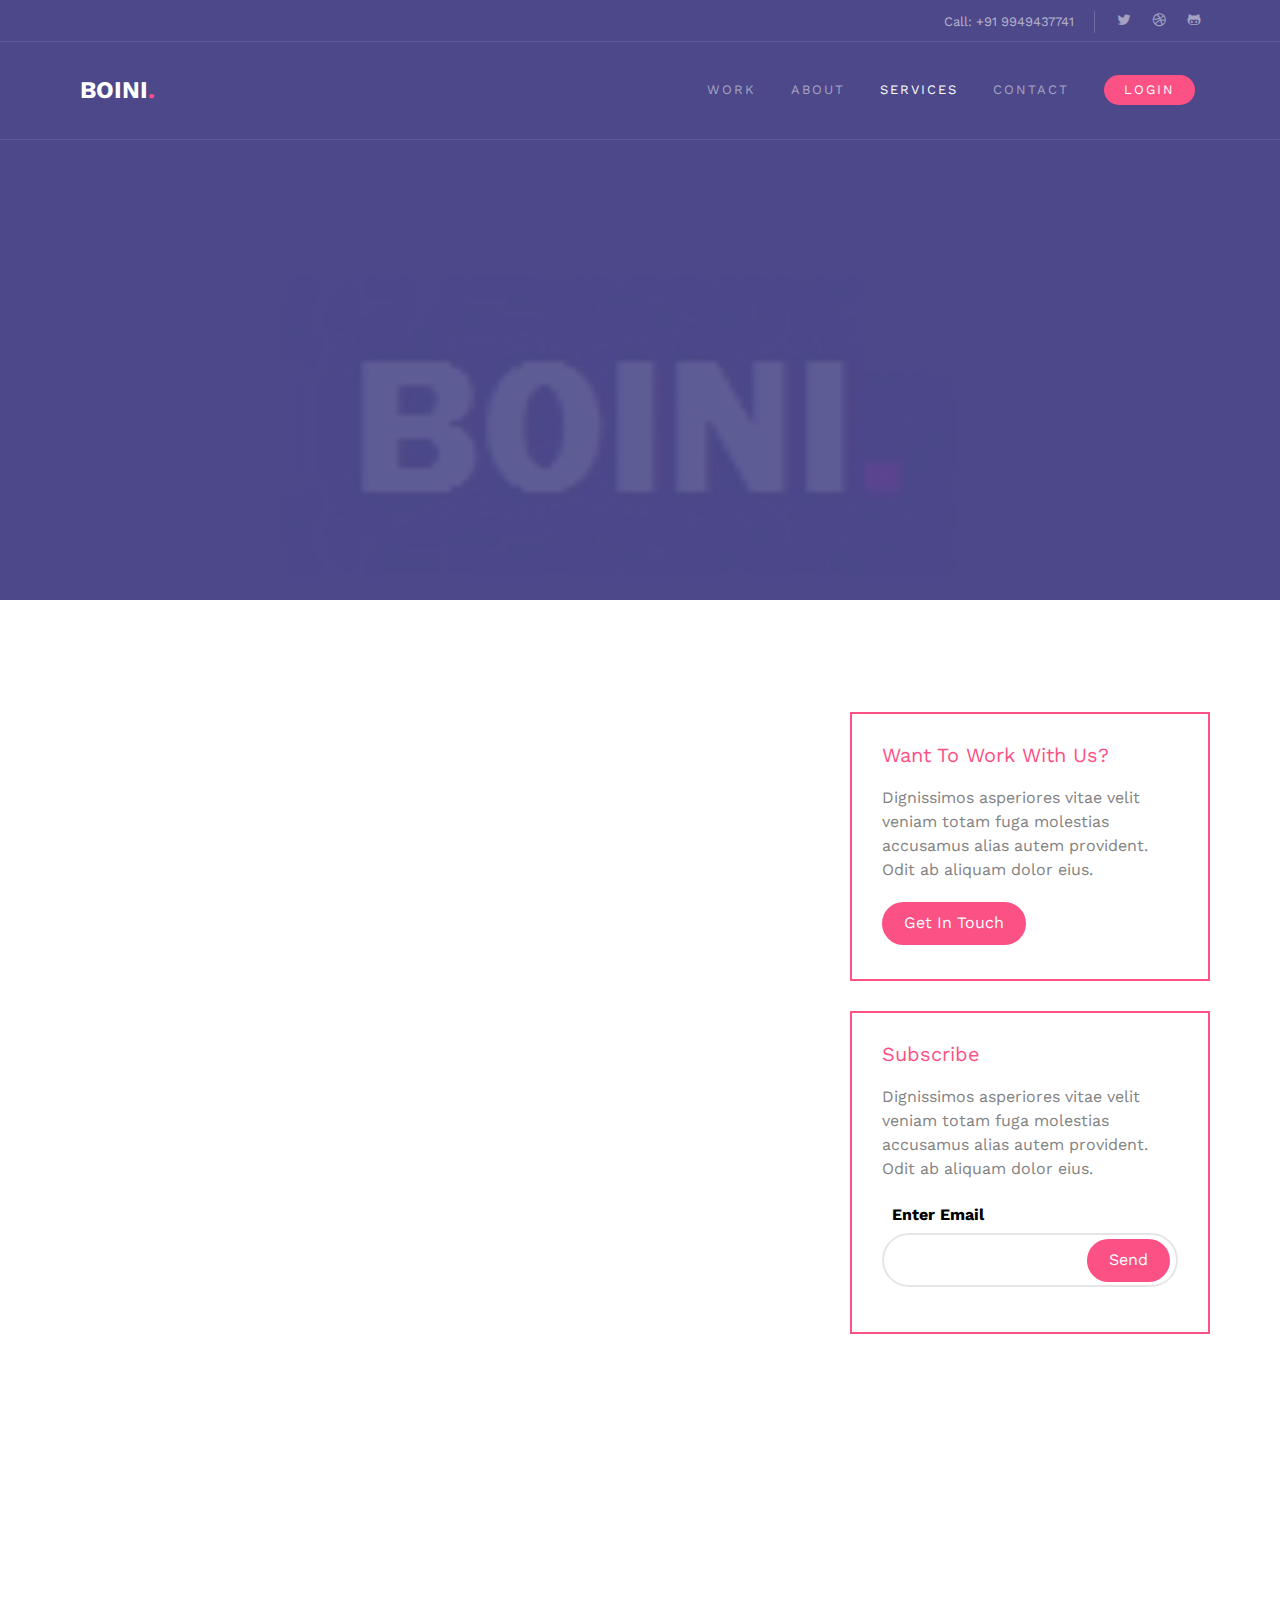
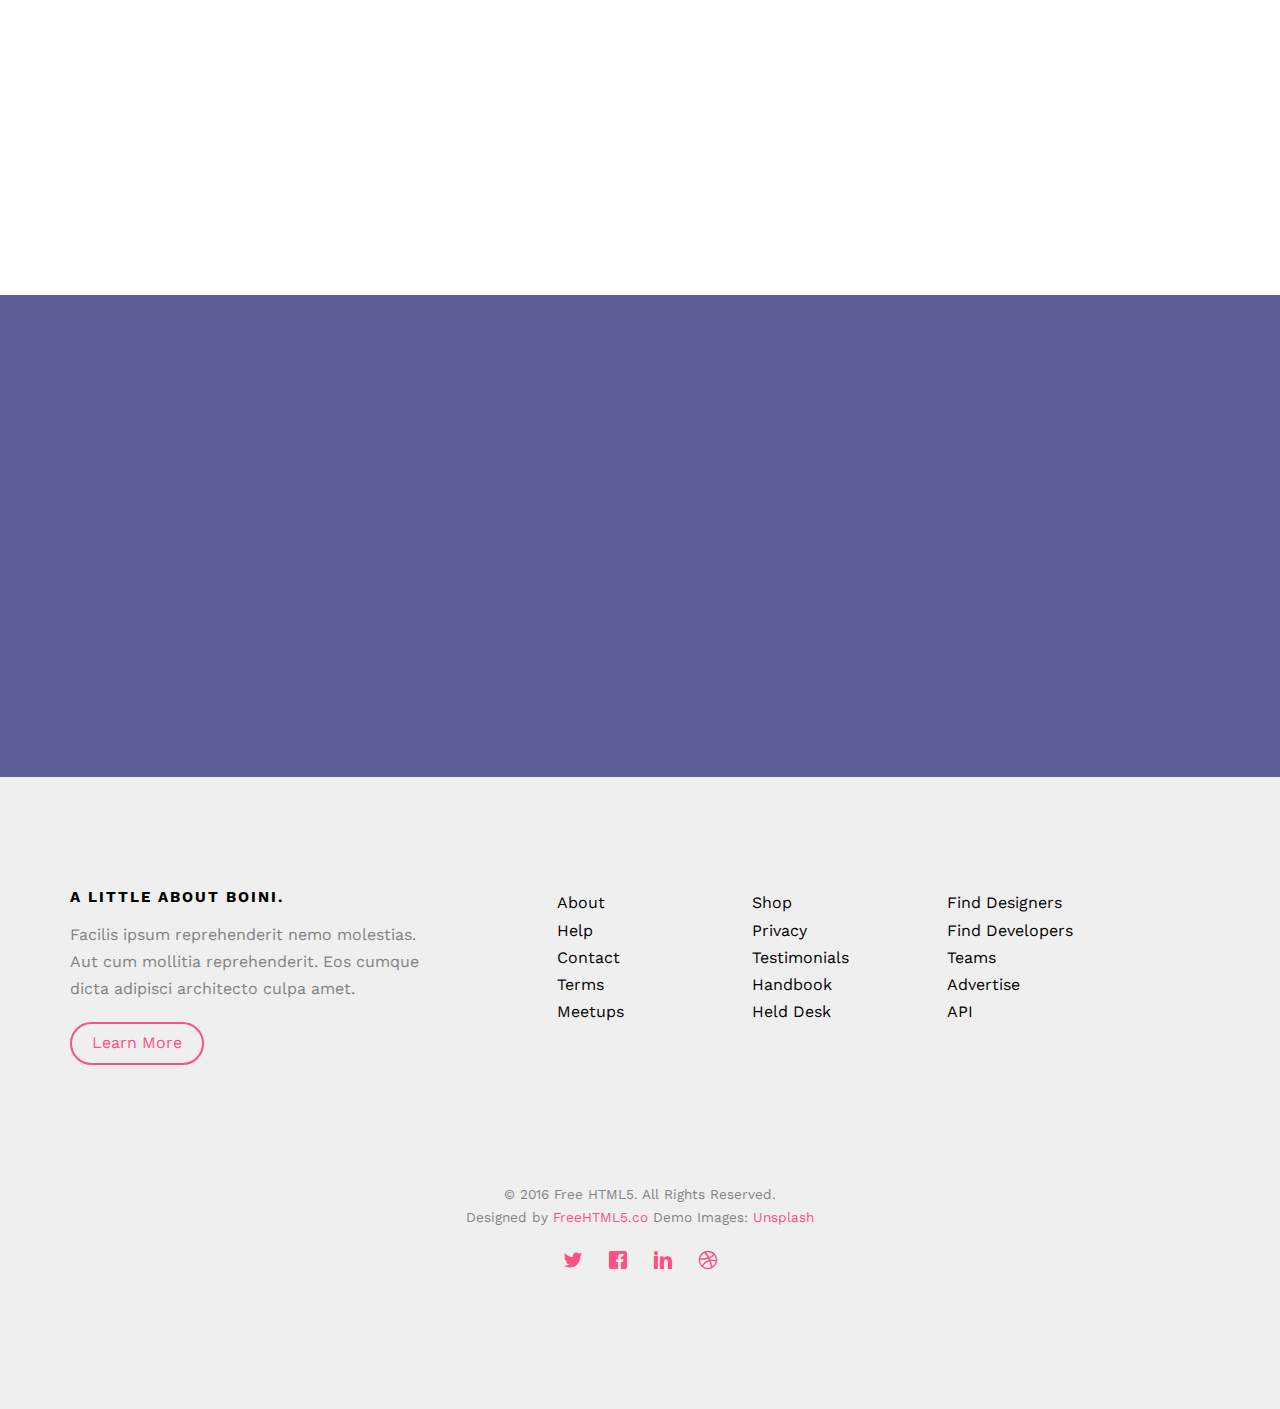
<file: services.html>
<!DOCTYPE HTML>
<html>
	<head>
	<meta charset="utf-8">
	<meta http-equiv="X-UA-Compatible" content="IE=edge">
	<title>BOINI &mdash; Free Website Template, Free HTML5 Template by freehtml5.co</title>
	<meta name="viewport" content="width=device-width, initial-scale=1">
	<meta name="description" content="Free HTML5 Website Template by freehtml5.co" />
	<meta name="keywords" content="free website templates, free html5, free template, free bootstrap, free website template, html5, css3, mobile first, responsive" />
	<meta name="author" content="freehtml5.co" />

	<!-- 
	//////////////////////////////////////////////////////

	FREE HTML5 TEMPLATE 
	DESIGNED & DEVELOPED by FreeHTML5.co
		
	Website: 		http://freehtml5.co/
	Email: 			info@freehtml5.co
	Twitter: 		http://twitter.com/fh5co
	Facebook: 		https://www.facebook.com/fh5co

	//////////////////////////////////////////////////////
	 -->

  	<!-- Facebook and Twitter integration -->
	<meta property="og:title" content=""/>
	<meta property="og:image" content=""/>
	<meta property="og:url" content=""/>
	<meta property="og:site_name" content=""/>
	<meta property="og:description" content=""/>
	<meta name="twitter:title" content="" />
	<meta name="twitter:image" content="" />
	<meta name="twitter:url" content="" />
	<meta name="twitter:card" content="" />

	<link href="https://fonts.googleapis.com/css?family=Work+Sans:300,400,500,700,800" rel="stylesheet">
	
	<!-- Animate.css -->
	<link rel="stylesheet" href="css/animate.css">
	<!-- Icomoon Icon Fonts-->
	<link rel="stylesheet" href="css/icomoon.css">
	<!-- Bootstrap  -->
	<link rel="stylesheet" href="css/bootstrap.css">
	
	<!-- Owl Carousel  -->
	<link rel="stylesheet" href="css/owl.carousel.min.css">
	<link rel="stylesheet" href="css/owl.theme.default.min.css">

	<!-- Theme style  -->
	<link rel="stylesheet" href="css/style.css">

	<!-- Modernizr JS -->
	<script src="js/modernizr-2.6.2.min.js"></script>
	<!-- FOR IE9 below -->
	<!--[if lt IE 9]>
	<script src="js/respond.min.js"></script>
	<![endif]-->

	</head>
	<body>
		
	<div class="fh5co-loader"></div>
	
	<div id="page">
	<nav class="fh5co-nav" role="navigation">
		<div class="top">
			<div class="container">
				<div class="row">
					<div class="col-xs-12 text-right">
						<p class="num">Call: +91 9949437741</p>
						<ul class="fh5co-social">
							<li><a href="#"><i class="icon-twitter"></i></a></li>
							<li><a href="#"><i class="icon-dribbble"></i></a></li>
							<li><a href="#"><i class="icon-github"></i></a></li>
						</ul>
					</div>
				</div>
			</div>
		</div>
		<div class="top-menu">
			<div class="container">
				<div class="row">
					<div class="col-xs-2">
						<div id="fh5co-logo"><a href="index.html">BOINI<span>.</span></a></div>
					</div>
					<div class="col-xs-10 text-right menu-1">
						<ul>
							<!-- <li class="active"><a href="index.html">Home</a></li> -->
							<li><a href="work.html">Work</a></li>
							<li><a href="about.html">About</a></li>
							<li class="has-dropdown active">
								<a href="services.html">Services</a>
								<ul class="dropdown">
									<li><a href="#">Web Design</a></li>
									<li><a href="#">eCommerce</a></li>
									<li><a href="#">Branding</a></li>
									<li><a href="#">API</a></li>
								</ul>
							</li>
							<li><a href="contact.html">Contact</a></li>
							<li class="btn-cta"><a href="#"><span>Login</span></a></li>
						</ul>
					</div>
				</div>
				
			</div>
		</div>
	</nav>

	<header id="fh5co-header" class="fh5co-cover fh5co-cover-sm" role="banner" style="background-image:url(images/img_bg_2.jpg);">
		<div class="overlay"></div>
		<div class="container">
			<div class="row">
				<div class="col-md-8 col-md-offset-2 text-center">
					<div class="display-t">
						<div class="display-tc animate-box" data-animate-effect="fadeIn">
							<h1>Services</h1>
							<h2>Free HTML5 Bootstrap Template Made by <a href="http://freehtml5.co/" target="_blank">FreeHTML5.co</a></h2>
						</div>
					</div>
				</div>
			</div>
		</div>
	</header>
	
	<div id="fh5co-services">
		<div class="container">
			<div class="row">
				<div class="col-md-8">
					<div class="feature-center animate-box">
						<span class="icon icon2">
							<i class="icon-eye"></i>
						</span>
						<div class="desc">
							<h3>Retina Ready</h3>
							<p>Dignissimos asperiores vitae velit veniam totam fuga molestias accusamus alias autem provident. Odit ab aliquam dolor eius.</p>
						</div>
					</div>

					<div class="feature-center animate-box">
						<span class="icon icon2">
							<i class="icon-command"></i>
						</span>
						<div class="desc">
							<h3>Fully Responsive</h3>
							<p>Dignissimos asperiores vitae velit veniam totam fuga molestias accusamus alias autem provident. Odit ab aliquam dolor eius.</p>
						</div>
					</div>

					<div class="feature-center animate-box">
						<span class="icon icon2">
							<i class="icon-power"></i>
						</span>
						<div class="desc">
							<h3>Web Starter</h3>
							<p>Dignissimos asperiores vitae velit veniam totam fuga molestias accusamus alias autem provident. Odit ab aliquam dolor eius.</p>
						</div>
					</div>

					<div class="feature-center animate-box">
						<span class="icon icon2">
							<i class="icon-brush"></i>
						</span>
						<div class="desc">
							<h3>Web Design</h3>
							<p>Dignissimos asperiores vitae velit veniam totam fuga molestias accusamus alias autem provident. Odit ab aliquam dolor eius.</p>
						</div>
					</div>

					<div class="feature-center animate-box">
						<span class="icon icon2">
							<i class="icon-camera"></i>
						</span>
						<div class="desc">
							<h3>Video Editing</h3>
							<p>Dignissimos asperiores vitae velit veniam totam fuga molestias accusamus alias autem provident. Odit ab aliquam dolor eius.</p>
						</div>
					</div>

					<div class="feature-center animate-box">
						<span class="icon icon2">
							<i class="icon-help2"></i>
						</span>
						<div class="desc">
							<h3>24/7 Help &amp; Support</h3>
							<p>Dignissimos asperiores vitae velit veniam totam fuga molestias accusamus alias autem provident. Odit ab aliquam dolor eius.</p>
						</div>
					</div>
				</div>
				<div class="col-md-4">
					<div class="fhco-cta-block">
						<h2>Want To Work With Us?</h2>
						<p>Dignissimos asperiores vitae velit veniam totam fuga molestias accusamus alias autem provident. Odit ab aliquam dolor eius.</p>
						<p><a href="#" class="btn btn-primary">Get In Touch</a></p>
					</div>

					<div class="fhco-cta-block">
						<h2>Subscribe</h2>
						<p>Dignissimos asperiores vitae velit veniam totam fuga molestias accusamus alias autem provident. Odit ab aliquam dolor eius.</p>
						<form action="#" id="fh5co-subscribe">
							<div class="form-group">
								<label for="email">Enter Email</label>
								<input type="text" class="form-control" id="email">
								<button class="btn btn-primary">Send</button>
							</div>
						</form>
					</div>

				</div>
			</div>
		</div>
	</div>

	<div id="fh5co-started">
		<div class="container">
			<div class="row animate-box">
				<div class="col-md-8 col-md-offset-2 text-center fh5co-heading">
					<h2>Lets Get Started</h2>
					<p>Dignissimos asperiores vitae velit veniam totam fuga molestias accusamus alias autem provident. Odit ab aliquam dolor eius.</p>
				</div>
			</div>
			<div class="row animate-box">
				<div class="col-md-8 col-md-offset-2 text-center">
					<p><a href="#" class="btn btn-default btn-lg">Get in Touch</a></p>
				</div>
			</div>
		</div>
	</div>

	<footer id="fh5co-footer" role="contentinfo">
		<div class="container">
			<div class="row row-pb-md">
				<div class="col-md-4 fh5co-widget">
					<h3>A Little About BOINI.</h3>
					<p>Facilis ipsum reprehenderit nemo molestias. Aut cum mollitia reprehenderit. Eos cumque dicta adipisci architecto culpa amet.</p>
					<p><a class="btn btn-primary btn-outline with-arrow" href="#">Learn More <i class="icon-arrow-right"></i></a></p>
				</div>
				<div class="col-md-2 col-sm-4 col-xs-6 col-md-push-1">
					<ul class="fh5co-footer-links">
						<li><a href="#">About</a></li>
						<li><a href="#">Help</a></li>
						<li><a href="#">Contact</a></li>
						<li><a href="#">Terms</a></li>
						<li><a href="#">Meetups</a></li>
					</ul>
				</div>

				<div class="col-md-2 col-sm-4 col-xs-6 col-md-push-1">
					<ul class="fh5co-footer-links">
						<li><a href="#">Shop</a></li>
						<li><a href="#">Privacy</a></li>
						<li><a href="#">Testimonials</a></li>
						<li><a href="#">Handbook</a></li>
						<li><a href="#">Held Desk</a></li>
					</ul>
				</div>

				<div class="col-md-2 col-sm-4 col-xs-6 col-md-push-1">
					<ul class="fh5co-footer-links">
						<li><a href="#">Find Designers</a></li>
						<li><a href="#">Find Developers</a></li>
						<li><a href="#">Teams</a></li>
						<li><a href="#">Advertise</a></li>
						<li><a href="#">API</a></li>
					</ul>
				</div>
			</div>

			<div class="row copyright">
				<div class="col-md-12 text-center">
					<p>
						<small class="block">&copy; 2016 Free HTML5. All Rights Reserved.</small> 
						<small class="block">Designed by <a href="http://freehtml5.co/" target="_blank">FreeHTML5.co</a> Demo Images: <a href="http://unsplash.co/" target="_blank">Unsplash</a></small>
					</p>
					<p>
						<ul class="fh5co-social-icons">
							<li><a href="#"><i class="icon-twitter"></i></a></li>
							<li><a href="#"><i class="icon-facebook"></i></a></li>
							<li><a href="#"><i class="icon-linkedin"></i></a></li>
							<li><a href="#"><i class="icon-dribbble"></i></a></li>
						</ul>
					</p>
				</div>
			</div>

		</div>
	</footer>
	</div>

	<div class="gototop js-top">
		<a href="#" class="js-gotop"><i class="icon-arrow-up"></i></a>
	</div>
	
	<!-- jQuery -->
	<script src="js/jquery.min.js"></script>
	<!-- jQuery Easing -->
	<script src="js/jquery.easing.1.3.js"></script>
	<!-- Bootstrap -->
	<script src="js/bootstrap.min.js"></script>
	<!-- Waypoints -->
	<script src="js/jquery.waypoints.min.js"></script>
	<!-- Stellar Parallax -->
	<script src="js/jquery.stellar.min.js"></script>
	<!-- Carousel -->
	<script src="js/owl.carousel.min.js"></script>
	<!-- Main -->
	<script src="js/main.js"></script>

	<!-- BEGIN JIVOSITE CODE {literal} -->
<script type='text/javascript'>
(function(){ var widget_id = 'yAgEfGlwSt';
var s = document.createElement('script'); s.type = 'text/javascript'; s.async = true; s.src = '//code.jivosite.com/script/widget/'+widget_id; var ss = document.getElementsByTagName('script')[0]; ss.parentNode.insertBefore(s, ss);})();</script>
<!-- {/literal} END JIVOSITE CODE -->
	
	
	</body>
</html>
</file>
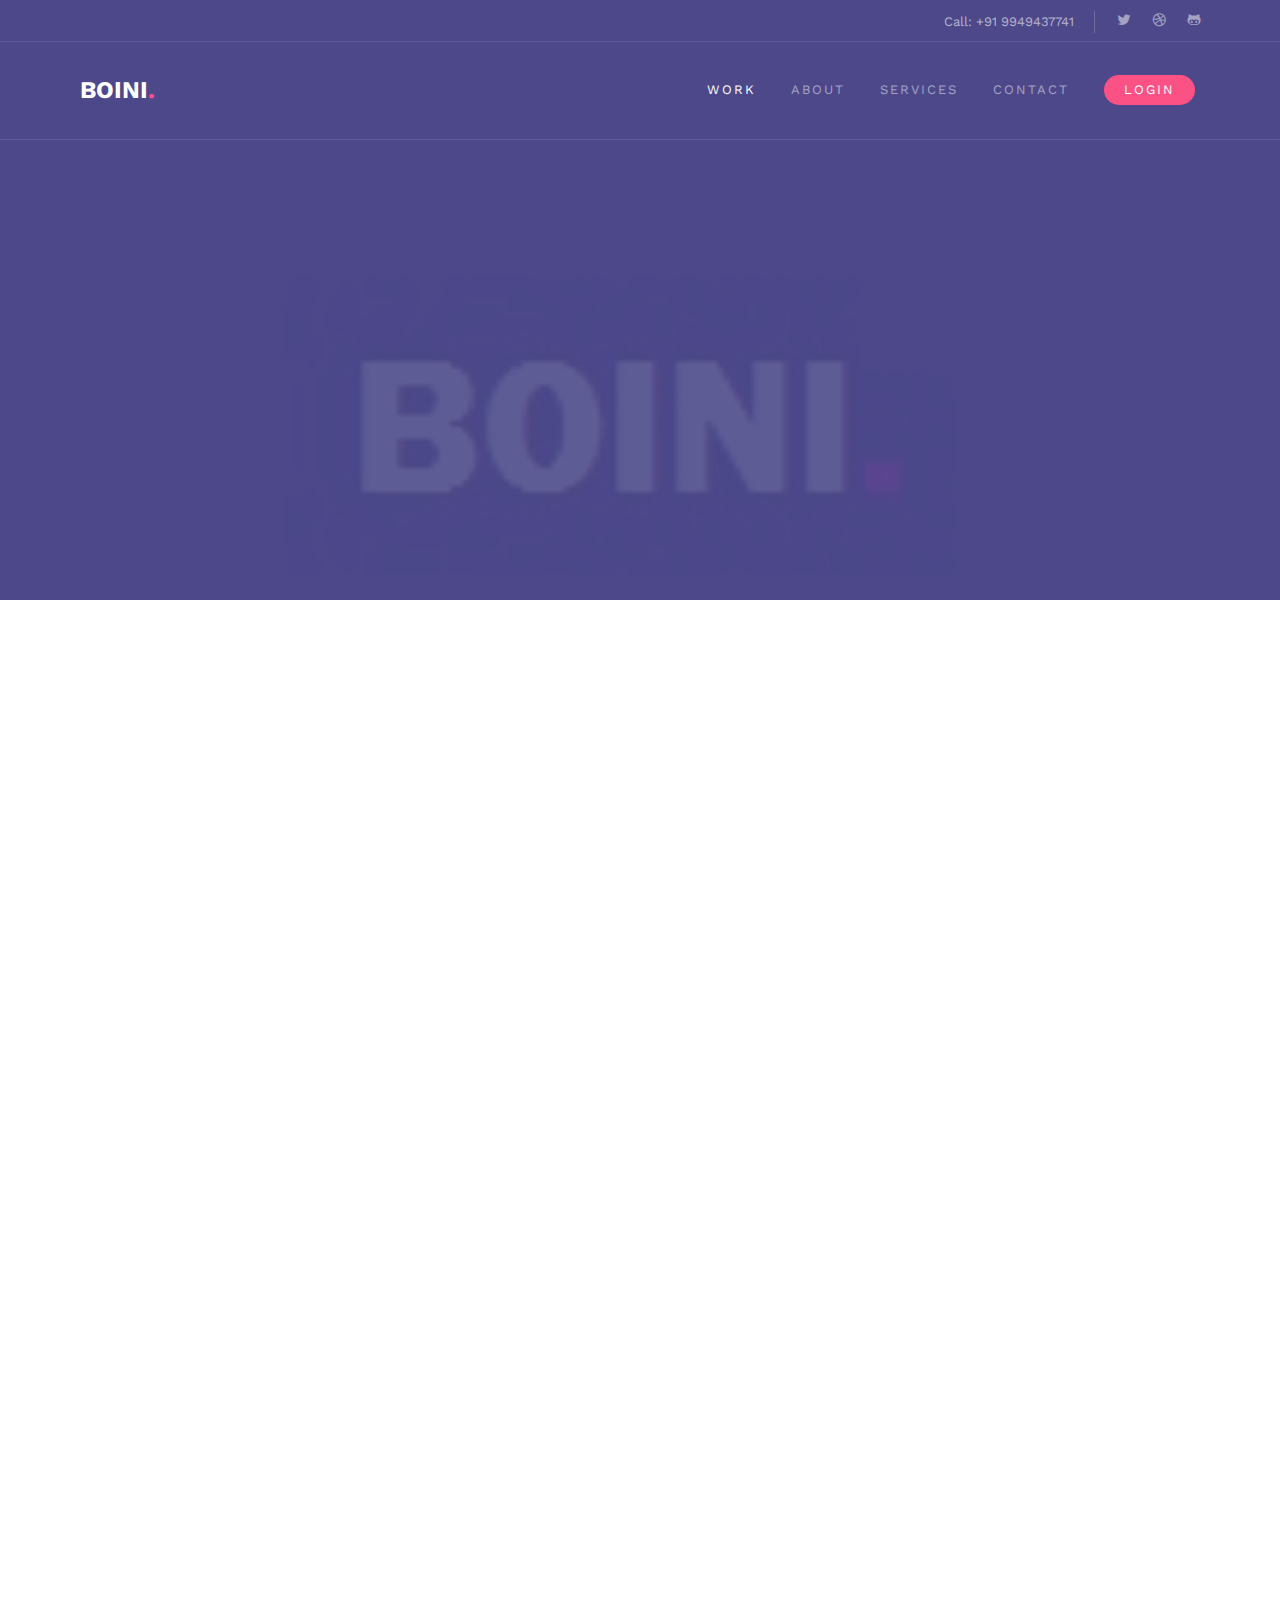
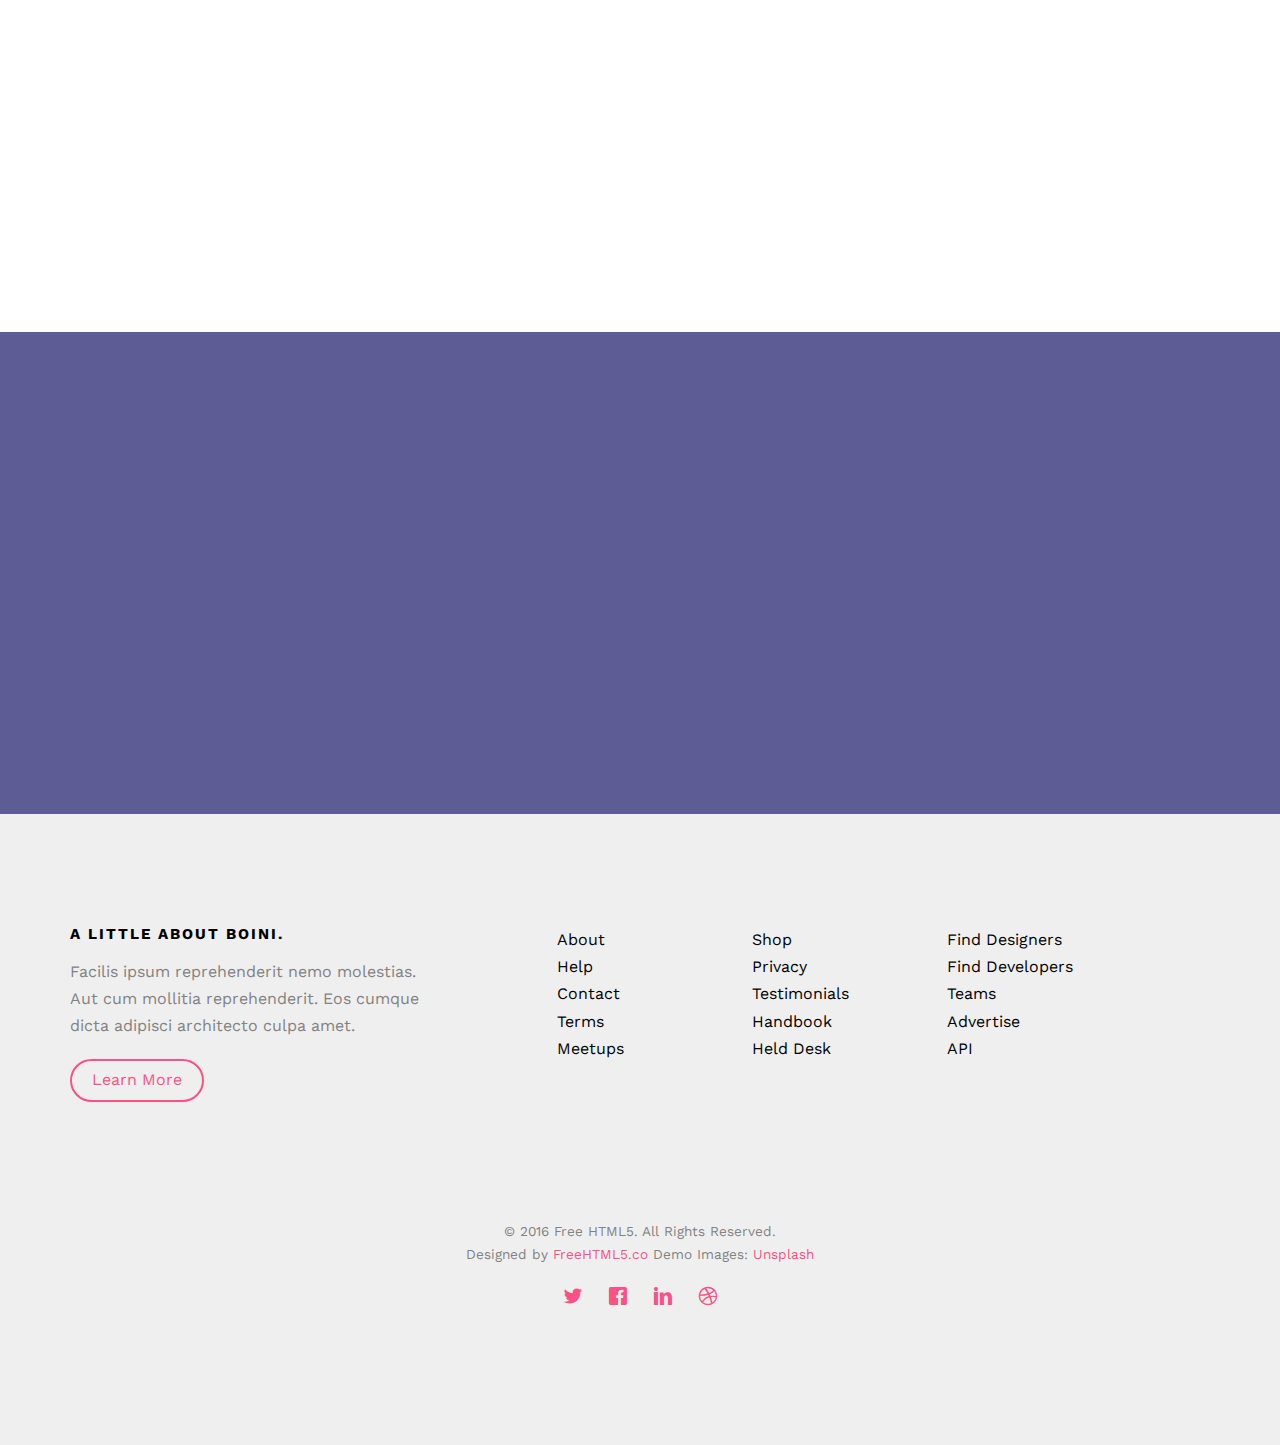
<file: work.html>
<!DOCTYPE HTML>
<html>
	<head>
	<meta charset="utf-8">
	<meta http-equiv="X-UA-Compatible" content="IE=edge">
	<title>BOINI &mdash; Free Website Template, Free HTML5 Template by freehtml5.co</title>
	<meta name="viewport" content="width=device-width, initial-scale=1">
	<meta name="description" content="Free HTML5 Website Template by freehtml5.co" />
	<meta name="keywords" content="free website templates, free html5, free template, free bootstrap, free website template, html5, css3, mobile first, responsive" />
	<meta name="author" content="freehtml5.co" />

	<!-- 
	//////////////////////////////////////////////////////

	FREE HTML5 TEMPLATE 
	DESIGNED & DEVELOPED by FreeHTML5.co
		
	Website: 		http://freehtml5.co/
	Email: 			info@freehtml5.co
	Twitter: 		http://twitter.com/fh5co
	Facebook: 		https://www.facebook.com/fh5co

	//////////////////////////////////////////////////////
	 -->

  	<!-- Facebook and Twitter integration -->
	<meta property="og:title" content=""/>
	<meta property="og:image" content=""/>
	<meta property="og:url" content=""/>
	<meta property="og:site_name" content=""/>
	<meta property="og:description" content=""/>
	<meta name="twitter:title" content="" />
	<meta name="twitter:image" content="" />
	<meta name="twitter:url" content="" />
	<meta name="twitter:card" content="" />

	<link href="https://fonts.googleapis.com/css?family=Work+Sans:300,400,500,700,800" rel="stylesheet">
	
	<!-- Animate.css -->
	<link rel="stylesheet" href="css/animate.css">
	<!-- Icomoon Icon Fonts-->
	<link rel="stylesheet" href="css/icomoon.css">
	<!-- Bootstrap  -->
	<link rel="stylesheet" href="css/bootstrap.css">

	<!-- Owl Carousel  -->
	<link rel="stylesheet" href="css/owl.carousel.min.css">
	<link rel="stylesheet" href="css/owl.theme.default.min.css">

	<!-- Theme style  -->
	<link rel="stylesheet" href="css/style.css">

	<!-- Modernizr JS -->
	<script src="js/modernizr-2.6.2.min.js"></script>
	<!-- FOR IE9 below -->
	<!--[if lt IE 9]>
	<script src="js/respond.min.js"></script>
	<![endif]-->

	</head>
	<body>
		
	<div class="fh5co-loader"></div>
	
	<div id="page">
	<nav class="fh5co-nav" role="navigation">
		<div class="top">
			<div class="container">
				<div class="row">
					<div class="col-xs-12 text-right">
						<p class="num">Call: +91 9949437741</p>
						<ul class="fh5co-social">
							<li><a href="#"><i class="icon-twitter"></i></a></li>
							<li><a href="#"><i class="icon-dribbble"></i></a></li>
							<li><a href="#"><i class="icon-github"></i></a></li>
						</ul>
					</div>
				</div>
			</div>
		</div>
		<div class="top-menu">
			<div class="container">
				<div class="row">
					<div class="col-xs-2">
						<div id="fh5co-logo"><a href="index.html">BOINI<span>.</span></a></div>
					</div>
					<div class="col-xs-10 text-right menu-1">
						<ul>
							<!-- <li class="active"><a href="index.html">Home</a></li> -->
							<li class="active"><a href="work.html">Work</a></li>
							<li><a href="about.html">About</a></li>
							<li class="has-dropdown">
								<a href="services.html">Services</a>
								<ul class="dropdown">
									<li><a href="#">Web Design</a></li>
									<li><a href="#">eCommerce</a></li>
									<li><a href="#">Branding</a></li>
									<li><a href="#">API</a></li>
								</ul>
							</li>
							<li><a href="contact.html">Contact</a></li>
							<li class="btn-cta"><a href="#"><span>Login</span></a></li>
						</ul>
					</div>
				</div>
				
			</div>
		</div>
	</nav>

	<header id="fh5co-header" class="fh5co-cover fh5co-cover-sm" role="banner" style="background-image:url(images/img_bg_2.jpg);" data-stellar-background-ratio="0.5">
		<div class="overlay"></div>
		<div class="container">
			<div class="row">
				<div class="col-md-8 col-md-offset-2 text-center">
					<div class="display-t">
						<div class="display-tc animate-box" data-animate-effect="fadeIn">
							<h1>Project</h1>
							<h2>Free HTML5 Bootstrap Template Made by <a href="http://freehtml5.co/" target="_blank">FreeHTML5.co</a></h2>
						</div>
					</div>
				</div>
			</div>
		</div>
	</header>

	<div id="fh5co-project">
		<div class="container">
			<div class="row animate-box">
				<div class="col-md-8 col-md-offset-2 text-center fh5co-heading">
					<h2>Our Latest Work</h2>
					<p>Dignissimos asperiores vitae velit veniam totam fuga molestias accusamus alias autem provident. Odit ab aliquam dolor eius.</p>
				</div>
			</div>
		</div>
		<div class="project-content">
			<div class="col-forth">
				<div class="project animate-box" style="background-image:url(images/project-8.jpg);">
					<a href="#" class="desc">
						<span>Application</span>
						<h3>Project Name</h3>
					</a>
				</div>
			</div>
			<div class="col-forth">
				<div class="project animate-box" style="background-image:url(images/project-1.jpg);">
					<a href="#" class="desc">
						<span>Application</span>
						<h3>Project Name</h3>
					</a>
				</div>
			</div>
			<div class="col-forth">
				<div class="project animate-box" style="background-image:url(images/project-2.jpg);">
					<a href="#" class="desc">
						<span>Application</span>
						<h3>Project Name</h3>
					</a>
				</div>
			</div>
			<div class="col-forth">
				<div class="project animate-box" style="background-image:url(images/project-3.jpg);">
					<a href="#" class="desc">
						<span>Application</span>
						<h3>Project Name</h3>
					</a>
				</div>
			</div>
			<div class="col-forth">
				<div class="project animate-box" style="background-image:url(images/project-4.jpg);">
					<a href="#" class="desc">
						<span>Application</span>
						<h3>Project Name</h3>
					</a>
				</div>
			</div>
			<div class="col-forth">
				<div class="project animate-box" style="background-image:url(images/project-5.jpg);">
					<a href="#" class="desc">
						<span>Application</span>
						<h3>Project Name</h3>
					</a>
				</div>
			</div>
			<div class="col-forth">
				<div class="project animate-box" style="background-image:url(images/project-6.jpg);">
					<a href="#" class="desc">
						<span>Application</span>
						<h3>Project Name</h3>
					</a>
				</div>
			</div>
			<div class="col-forth">
				<div class="project animate-box" style="background-image:url(images/project-7.jpg);">
					<a href="#" class="desc">
						<span>Application</span>
						<h3>Project Name</h3>
					</a>
				</div>
			</div>
		</div>
	</div>
	
	<div id="fh5co-started">
		<div class="container">
			<div class="row animate-box">
				<div class="col-md-8 col-md-offset-2 text-center fh5co-heading">
					<h2>Lets Get Started</h2>
					<p>Dignissimos asperiores vitae velit veniam totam fuga molestias accusamus alias autem provident. Odit ab aliquam dolor eius.</p>
				</div>
			</div>
			<div class="row animate-box">
				<div class="col-md-8 col-md-offset-2 text-center">
					<p><a href="#" class="btn btn-default btn-lg">Get in Touch</a></p>
				</div>
			</div>
		</div>
	</div>

	<footer id="fh5co-footer" role="contentinfo">
		<div class="container">
			<div class="row row-pb-md">
				<div class="col-md-4 fh5co-widget">
					<h3>A Little About BOINI.</h3>
					<p>Facilis ipsum reprehenderit nemo molestias. Aut cum mollitia reprehenderit. Eos cumque dicta adipisci architecto culpa amet.</p>
					<p><a class="btn btn-primary btn-outline with-arrow" href="#">Learn More <i class="icon-arrow-right"></i></a></p>
				</div>
				<div class="col-md-2 col-sm-4 col-xs-6 col-md-push-1">
					<ul class="fh5co-footer-links">
						<li><a href="#">About</a></li>
						<li><a href="#">Help</a></li>
						<li><a href="#">Contact</a></li>
						<li><a href="#">Terms</a></li>
						<li><a href="#">Meetups</a></li>
					</ul>
				</div>

				<div class="col-md-2 col-sm-4 col-xs-6 col-md-push-1">
					<ul class="fh5co-footer-links">
						<li><a href="#">Shop</a></li>
						<li><a href="#">Privacy</a></li>
						<li><a href="#">Testimonials</a></li>
						<li><a href="#">Handbook</a></li>
						<li><a href="#">Held Desk</a></li>
					</ul>
				</div>

				<div class="col-md-2 col-sm-4 col-xs-6 col-md-push-1">
					<ul class="fh5co-footer-links">
						<li><a href="#">Find Designers</a></li>
						<li><a href="#">Find Developers</a></li>
						<li><a href="#">Teams</a></li>
						<li><a href="#">Advertise</a></li>
						<li><a href="#">API</a></li>
					</ul>
				</div>
			</div>

			<div class="row copyright">
				<div class="col-md-12 text-center">
					<p>
						<small class="block">&copy; 2016 Free HTML5. All Rights Reserved.</small> 
						<small class="block">Designed by <a href="http://freehtml5.co/" target="_blank">FreeHTML5.co</a> Demo Images: <a href="http://unsplash.co/" target="_blank">Unsplash</a></small>
					</p>
					<p>
						<ul class="fh5co-social-icons">
							<li><a href="#"><i class="icon-twitter"></i></a></li>
							<li><a href="#"><i class="icon-facebook"></i></a></li>
							<li><a href="#"><i class="icon-linkedin"></i></a></li>
							<li><a href="#"><i class="icon-dribbble"></i></a></li>
						</ul>
					</p>
				</div>
			</div>

		</div>
	</footer>
	</div>

	<div class="gototop js-top">
		<a href="#" class="js-gotop"><i class="icon-arrow-up"></i></a>
	</div>
	
	<!-- jQuery -->
	<script src="js/jquery.min.js"></script>
	<!-- jQuery Easing -->
	<script src="js/jquery.easing.1.3.js"></script>
	<!-- Bootstrap -->
	<script src="js/bootstrap.min.js"></script>
	<!-- Waypoints -->
	<script src="js/jquery.waypoints.min.js"></script>
	<!-- Stellar Parallax -->
	<script src="js/jquery.stellar.min.js"></script>
	<!-- Carousel -->
	<script src="js/owl.carousel.min.js"></script>
	<!-- Main -->
	<script src="js/main.js"></script>

	<!-- BEGIN JIVOSITE CODE {literal} -->
<script type='text/javascript'>
(function(){ var widget_id = 'yAgEfGlwSt';
var s = document.createElement('script'); s.type = 'text/javascript'; s.async = true; s.src = '//code.jivosite.com/script/widget/'+widget_id; var ss = document.getElementsByTagName('script')[0]; ss.parentNode.insertBefore(s, ss);})();</script>
<!-- {/literal} END JIVOSITE CODE -->
	
	
	</body>
</html>
</file>
<file: css/icomoon.css>
@font-face {
  font-family: 'icomoon';
  src:  url('../fonts/icomoon/icomoon.eot?6iuir');
  src:  url('../fonts/icomoon/icomoon.eot?6iuir#iefix') format('embedded-opentype'),
    url('../fonts/icomoon/icomoon.ttf?6iuir') format('truetype'),
    url('../fonts/icomoon/icomoon.woff?6iuir') format('woff'),
    url('../fonts/icomoon/icomoon.svg?6iuir#icomoon') format('svg');
  font-weight: normal;
  font-style: normal;
}

[class^="icon-"], [class*=" icon-"] {
  /* use !important to prevent issues with browser extensions that change fonts */
  font-family: 'icomoon' !important;
  speak: none;
  font-style: normal;
  font-weight: normal;
  font-variant: normal;
  text-transform: none;
  line-height: 1;

  /* Better Font Rendering =========== */
  -webkit-font-smoothing: antialiased;
  -moz-osx-font-smoothing: grayscale;
}

.icon-eye:before {
  content: "\e000";
}
.icon-paper-clip:before {
  content: "\e001";
}
.icon-mail:before {
  content: "\e002";
}
.icon-toggle:before {
  content: "\e003";
}
.icon-layout:before {
  content: "\e004";
}
.icon-link:before {
  content: "\e005";
}
.icon-bell:before {
  content: "\e006";
}
.icon-lock:before {
  content: "\e007";
}
.icon-unlock:before {
  content: "\e008";
}
.icon-ribbon:before {
  content: "\e009";
}
.icon-image:before {
  content: "\e010";
}
.icon-signal:before {
  content: "\e011";
}
.icon-target:before {
  content: "\e012";
}
.icon-clipboard:before {
  content: "\e013";
}
.icon-clock:before {
  content: "\e014";
}
.icon-watch:before {
  content: "\e015";
}
.icon-air-play:before {
  content: "\e016";
}
.icon-camera:before {
  content: "\e017";
}
.icon-video:before {
  content: "\e018";
}
.icon-disc:before {
  content: "\e019";
}
.icon-printer:before {
  content: "\e020";
}
.icon-monitor:before {
  content: "\e021";
}
.icon-server:before {
  content: "\e022";
}
.icon-cog:before {
  content: "\e023";
}
.icon-heart:before {
  content: "\e024";
}
.icon-paragraph:before {
  content: "\e025";
}
.icon-align-justify:before {
  content: "\e026";
}
.icon-align-left:before {
  content: "\e027";
}
.icon-align-center:before {
  content: "\e028";
}
.icon-align-right:before {
  content: "\e029";
}
.icon-book:before {
  content: "\e030";
}
.icon-layers:before {
  content: "\e031";
}
.icon-stack:before {
  content: "\e032";
}
.icon-stack-2:before {
  content: "\e033";
}
.icon-paper:before {
  content: "\e034";
}
.icon-paper-stack:before {
  content: "\e035";
}
.icon-search:before {
  content: "\e036";
}
.icon-zoom-in:before {
  content: "\e037";
}
.icon-zoom-out:before {
  content: "\e038";
}
.icon-reply:before {
  content: "\e039";
}
.icon-circle-plus:before {
  content: "\e040";
}
.icon-circle-minus:before {
  content: "\e041";
}
.icon-circle-check:before {
  content: "\e042";
}
.icon-circle-cross:before {
  content: "\e043";
}
.icon-square-plus:before {
  content: "\e044";
}
.icon-square-minus:before {
  content: "\e045";
}
.icon-square-check:before {
  content: "\e046";
}
.icon-square-cross:before {
  content: "\e047";
}
.icon-microphone:before {
  content: "\e048";
}
.icon-record:before {
  content: "\e049";
}
.icon-skip-back:before {
  content: "\e050";
}
.icon-rewind:before {
  content: "\e051";
}
.icon-play:before {
  content: "\e052";
}
.icon-pause:before {
  content: "\e053";
}
.icon-stop:before {
  content: "\e054";
}
.icon-fast-forward:before {
  content: "\e055";
}
.icon-skip-forward:before {
  content: "\e056";
}
.icon-shuffle:before {
  content: "\e057";
}
.icon-repeat:before {
  content: "\e058";
}
.icon-folder:before {
  content: "\e059";
}
.icon-umbrella:before {
  content: "\e060";
}
.icon-moon:before {
  content: "\e061";
}
.icon-thermometer:before {
  content: "\e062";
}
.icon-drop:before {
  content: "\e063";
}
.icon-sun:before {
  content: "\e064";
}
.icon-cloud:before {
  content: "\e065";
}
.icon-cloud-upload:before {
  content: "\e066";
}
.icon-cloud-download:before {
  content: "\e067";
}
.icon-upload:before {
  content: "\e068";
}
.icon-download:before {
  content: "\e069";
}
.icon-location:before {
  content: "\e070";
}
.icon-location-2:before {
  content: "\e071";
}
.icon-map:before {
  content: "\e072";
}
.icon-battery:before {
  content: "\e073";
}
.icon-head:before {
  content: "\e074";
}
.icon-briefcase:before {
  content: "\e075";
}
.icon-speech-bubble:before {
  content: "\e076";
}
.icon-anchor:before {
  content: "\e077";
}
.icon-globe:before {
  content: "\e078";
}
.icon-box:before {
  content: "\e079";
}
.icon-reload:before {
  content: "\e080";
}
.icon-share:before {
  content: "\e081";
}
.icon-marquee:before {
  content: "\e082";
}
.icon-marquee-plus:before {
  content: "\e083";
}
.icon-marquee-minus:before {
  content: "\e084";
}
.icon-tag:before {
  content: "\e085";
}
.icon-power:before {
  content: "\e086";
}
.icon-command:before {
  content: "\e087";
}
.icon-alt:before {
  content: "\e088";
}
.icon-esc:before {
  content: "\e089";
}
.icon-bar-graph:before {
  content: "\e090";
}
.icon-bar-graph-2:before {
  content: "\e091";
}
.icon-pie-graph:before {
  content: "\e092";
}
.icon-star:before {
  content: "\e093";
}
.icon-arrow-left:before {
  content: "\e094";
}
.icon-arrow-right:before {
  content: "\e095";
}
.icon-arrow-up:before {
  content: "\e096";
}
.icon-arrow-down:before {
  content: "\e097";
}
.icon-volume:before {
  content: "\e098";
}
.icon-mute:before {
  content: "\e099";
}
.icon-content-right:before {
  content: "\e100";
}
.icon-content-left:before {
  content: "\e101";
}
.icon-grid:before {
  content: "\e102";
}
.icon-grid-2:before {
  content: "\e103";
}
.icon-columns:before {
  content: "\e104";
}
.icon-loader:before {
  content: "\e105";
}
.icon-bag:before {
  content: "\e106";
}
.icon-ban:before {
  content: "\e107";
}
.icon-flag:before {
  content: "\e108";
}
.icon-trash:before {
  content: "\e109";
}
.icon-expand:before {
  content: "\e110";
}
.icon-contract:before {
  content: "\e111";
}
.icon-maximize:before {
  content: "\e112";
}
.icon-minimize:before {
  content: "\e113";
}
.icon-plus:before {
  content: "\e114";
}
.icon-minus:before {
  content: "\e115";
}
.icon-check:before {
  content: "\e116";
}
.icon-cross:before {
  content: "\e117";
}
.icon-move:before {
  content: "\e118";
}
.icon-delete:before {
  content: "\e119";
}
.icon-menu:before {
  content: "\e120";
}
.icon-archive:before {
  content: "\e121";
}
.icon-inbox:before {
  content: "\e122";
}
.icon-outbox:before {
  content: "\e123";
}
.icon-file:before {
  content: "\e124";
}
.icon-file-add:before {
  content: "\e125";
}
.icon-file-subtract:before {
  content: "\e126";
}
.icon-help:before {
  content: "\e127";
}
.icon-open:before {
  content: "\e128";
}
.icon-ellipsis:before {
  content: "\e129";
}
.icon-add-to-list:before {
  content: "\e900";
}
.icon-classic-computer:before {
  content: "\e901";
}
.icon-controller-fast-backward:before {
  content: "\e902";
}
.icon-creative-commons-attribution:before {
  content: "\e903";
}
.icon-creative-commons-noderivs:before {
  content: "\e904";
}
.icon-creative-commons-noncommercial-eu:before {
  content: "\e905";
}
.icon-creative-commons-noncommercial-us:before {
  content: "\e906";
}
.icon-creative-commons-public-domain:before {
  content: "\e907";
}
.icon-creative-commons-remix:before {
  content: "\e908";
}
.icon-creative-commons-share:before {
  content: "\e909";
}
.icon-creative-commons-sharealike:before {
  content: "\e90a";
}
.icon-creative-commons:before {
  content: "\e90b";
}
.icon-document-landscape:before {
  content: "\e90c";
}
.icon-remove-user:before {
  content: "\e90d";
}
.icon-warning:before {
  content: "\e90e";
}
.icon-arrow-bold-down:before {
  content: "\e90f";
}
.icon-arrow-bold-left:before {
  content: "\e910";
}
.icon-arrow-bold-right:before {
  content: "\e911";
}
.icon-arrow-bold-up:before {
  content: "\e912";
}
.icon-arrow-down2:before {
  content: "\e913";
}
.icon-arrow-left2:before {
  content: "\e914";
}
.icon-arrow-long-down:before {
  content: "\e915";
}
.icon-arrow-long-left:before {
  content: "\e916";
}
.icon-arrow-long-right:before {
  content: "\e917";
}
.icon-arrow-long-up:before {
  content: "\e918";
}
.icon-arrow-right2:before {
  content: "\e919";
}
.icon-arrow-up2:before {
  content: "\e91a";
}
.icon-arrow-with-circle-down:before {
  content: "\e91b";
}
.icon-arrow-with-circle-left:before {
  content: "\e91c";
}
.icon-arrow-with-circle-right:before {
  content: "\e91d";
}
.icon-arrow-with-circle-up:before {
  content: "\e91e";
}
.icon-bookmark:before {
  content: "\e91f";
}
.icon-bookmarks:before {
  content: "\e920";
}
.icon-chevron-down:before {
  content: "\e921";
}
.icon-chevron-left:before {
  content: "\e922";
}
.icon-chevron-right:before {
  content: "\e923";
}
.icon-chevron-small-down:before {
  content: "\e924";
}
.icon-chevron-small-left:before {
  content: "\e925";
}
.icon-chevron-small-right:before {
  content: "\e926";
}
.icon-chevron-small-up:before {
  content: "\e927";
}
.icon-chevron-thin-down:before {
  content: "\e928";
}
.icon-chevron-thin-left:before {
  content: "\e929";
}
.icon-chevron-thin-right:before {
  content: "\e92a";
}
.icon-chevron-thin-up:before {
  content: "\e92b";
}
.icon-chevron-up:before {
  content: "\e92c";
}
.icon-chevron-with-circle-down:before {
  content: "\e92d";
}
.icon-chevron-with-circle-left:before {
  content: "\e92e";
}
.icon-chevron-with-circle-right:before {
  content: "\e92f";
}
.icon-chevron-with-circle-up:before {
  content: "\e930";
}
.icon-cloud2:before {
  content: "\e931";
}
.icon-controller-fast-forward:before {
  content: "\e932";
}
.icon-controller-jump-to-start:before {
  content: "\e933";
}
.icon-controller-next:before {
  content: "\e934";
}
.icon-controller-paus:before {
  content: "\e935";
}
.icon-controller-play:before {
  content: "\e936";
}
.icon-controller-record:before {
  content: "\e937";
}
.icon-controller-stop:before {
  content: "\e938";
}
.icon-controller-volume:before {
  content: "\e939";
}
.icon-dot-single:before {
  content: "\e93a";
}
.icon-dots-three-horizontal:before {
  content: "\e93b";
}
.icon-dots-three-vertical:before {
  content: "\e93c";
}
.icon-dots-two-horizontal:before {
  content: "\e93d";
}
.icon-dots-two-vertical:before {
  content: "\e93e";
}
.icon-download2:before {
  content: "\e93f";
}
.icon-emoji-flirt:before {
  content: "\e940";
}
.icon-flow-branch:before {
  content: "\e941";
}
.icon-flow-cascade:before {
  content: "\e942";
}
.icon-flow-line:before {
  content: "\e943";
}
.icon-flow-parallel:before {
  content: "\e944";
}
.icon-flow-tree:before {
  content: "\e945";
}
.icon-install:before {
  content: "\e946";
}
.icon-layers2:before {
  content: "\e947";
}
.icon-open-book:before {
  content: "\e948";
}
.icon-resize-100:before {
  content: "\e949";
}
.icon-resize-full-screen:before {
  content: "\e94a";
}
.icon-save:before {
  content: "\e94b";
}
.icon-select-arrows:before {
  content: "\e94c";
}
.icon-sound-mute:before {
  content: "\e94d";
}
.icon-sound:before {
  content: "\e94e";
}
.icon-trash2:before {
  content: "\e94f";
}
.icon-triangle-down:before {
  content: "\e950";
}
.icon-triangle-left:before {
  content: "\e951";
}
.icon-triangle-right:before {
  content: "\e952";
}
.icon-triangle-up:before {
  content: "\e953";
}
.icon-uninstall:before {
  content: "\e954";
}
.icon-upload-to-cloud:before {
  content: "\e955";
}
.icon-upload2:before {
  content: "\e956";
}
.icon-add-user:before {
  content: "\e957";
}
.icon-address:before {
  content: "\e958";
}
.icon-adjust:before {
  content: "\e959";
}
.icon-air:before {
  content: "\e95a";
}
.icon-aircraft-landing:before {
  content: "\e95b";
}
.icon-aircraft-take-off:before {
  content: "\e95c";
}
.icon-aircraft:before {
  content: "\e95d";
}
.icon-align-bottom:before {
  content: "\e95e";
}
.icon-align-horizontal-middle:before {
  content: "\e95f";
}
.icon-align-left2:before {
  content: "\e960";
}
.icon-align-right2:before {
  content: "\e961";
}
.icon-align-top:before {
  content: "\e962";
}
.icon-align-vertical-middle:before {
  content: "\e963";
}
.icon-archive2:before {
  content: "\e964";
}
.icon-area-graph:before {
  content: "\e965";
}
.icon-attachment:before {
  content: "\e966";
}
.icon-awareness-ribbon:before {
  content: "\e967";
}
.icon-back-in-time:before {
  content: "\e968";
}
.icon-back:before {
  content: "\e969";
}
.icon-bar-graph2:before {
  content: "\e96a";
}
.icon-battery2:before {
  content: "\e96b";
}
.icon-beamed-note:before {
  content: "\e96c";
}
.icon-bell2:before {
  content: "\e96d";
}
.icon-blackboard:before {
  content: "\e96e";
}
.icon-block:before {
  content: "\e96f";
}
.icon-book2:before {
  content: "\e970";
}
.icon-bowl:before {
  content: "\e971";
}
.icon-box2:before {
  content: "\e972";
}
.icon-briefcase2:before {
  content: "\e973";
}
.icon-browser:before {
  content: "\e974";
}
.icon-brush:before {
  content: "\e975";
}
.icon-bucket:before {
  content: "\e976";
}
.icon-cake:before {
  content: "\e977";
}
.icon-calculator:before {
  content: "\e978";
}
.icon-calendar:before {
  content: "\e979";
}
.icon-camera2:before {
  content: "\e97a";
}
.icon-ccw:before {
  content: "\e97b";
}
.icon-chat:before {
  content: "\e97c";
}
.icon-check2:before {
  content: "\e97d";
}
.icon-circle-with-cross:before {
  content: "\e97e";
}
.icon-circle-with-minus:before {
  content: "\e97f";
}
.icon-circle-with-plus:before {
  content: "\e980";
}
.icon-circle:before {
  content: "\e981";
}
.icon-circular-graph:before {
  content: "\e982";
}
.icon-clapperboard:before {
  content: "\e983";
}
.icon-clipboard2:before {
  content: "\e984";
}
.icon-clock2:before {
  content: "\e985";
}
.icon-code:before {
  content: "\e986";
}
.icon-cog2:before {
  content: "\e987";
}
.icon-colours:before {
  content: "\e988";
}
.icon-compass:before {
  content: "\e989";
}
.icon-copy:before {
  content: "\e98a";
}
.icon-credit-card:before {
  content: "\e98b";
}
.icon-credit:before {
  content: "\e98c";
}
.icon-cross2:before {
  content: "\e98d";
}
.icon-cup:before {
  content: "\e98e";
}
.icon-cw:before {
  content: "\e98f";
}
.icon-cycle:before {
  content: "\e990";
}
.icon-database:before {
  content: "\e991";
}
.icon-dial-pad:before {
  content: "\e992";
}
.icon-direction:before {
  content: "\e993";
}
.icon-document:before {
  content: "\e994";
}
.icon-documents:before {
  content: "\e995";
}
.icon-drink:before {
  content: "\e996";
}
.icon-drive:before {
  content: "\e997";
}
.icon-drop2:before {
  content: "\e998";
}
.icon-edit:before {
  content: "\e999";
}
.icon-email:before {
  content: "\e99a";
}
.icon-emoji-happy:before {
  content: "\e99b";
}
.icon-emoji-neutral:before {
  content: "\e99c";
}
.icon-emoji-sad:before {
  content: "\e99d";
}
.icon-erase:before {
  content: "\e99e";
}
.icon-eraser:before {
  content: "\e99f";
}
.icon-export:before {
  content: "\e9a0";
}
.icon-eye2:before {
  content: "\e9a1";
}
.icon-feather:before {
  content: "\e9a2";
}
.icon-flag2:before {
  content: "\e9a3";
}
.icon-flash:before {
  content: "\e9a4";
}
.icon-flashlight:before {
  content: "\e9a5";
}
.icon-flat-brush:before {
  content: "\e9a6";
}
.icon-folder-images:before {
  content: "\e9a7";
}
.icon-folder-music:before {
  content: "\e9a8";
}
.icon-folder-video:before {
  content: "\e9a9";
}
.icon-folder2:before {
  content: "\e9aa";
}
.icon-forward:before {
  content: "\e9ab";
}
.icon-funnel:before {
  content: "\e9ac";
}
.icon-game-controller:before {
  content: "\e9ad";
}
.icon-gauge:before {
  content: "\e9ae";
}
.icon-globe2:before {
  content: "\e9af";
}
.icon-graduation-cap:before {
  content: "\e9b0";
}
.icon-grid2:before {
  content: "\e9b1";
}
.icon-hair-cross:before {
  content: "\e9b2";
}
.icon-hand:before {
  content: "\e9b3";
}
.icon-heart-outlined:before {
  content: "\e9b4";
}
.icon-heart2:before {
  content: "\e9b5";
}
.icon-help-with-circle:before {
  content: "\e9b6";
}
.icon-help2:before {
  content: "\e9b7";
}
.icon-home:before {
  content: "\e9b8";
}
.icon-hour-glass:before {
  content: "\e9b9";
}
.icon-image-inverted:before {
  content: "\e9ba";
}
.icon-image2:before {
  content: "\e9bb";
}
.icon-images:before {
  content: "\e9bc";
}
.icon-inbox2:before {
  content: "\e9bd";
}
.icon-infinity:before {
  content: "\e9be";
}
.icon-info-with-circle:before {
  content: "\e9bf";
}
.icon-info:before {
  content: "\e9c0";
}
.icon-key:before {
  content: "\e9c1";
}
.icon-keyboard:before {
  content: "\e9c2";
}
.icon-lab-flask:before {
  content: "\e9c3";
}
.icon-landline:before {
  content: "\e9c4";
}
.icon-language:before {
  content: "\e9c5";
}
.icon-laptop:before {
  content: "\e9c6";
}
.icon-leaf:before {
  content: "\e9c7";
}
.icon-level-down:before {
  content: "\e9c8";
}
.icon-level-up:before {
  content: "\e9c9";
}
.icon-lifebuoy:before {
  content: "\e9ca";
}
.icon-light-bulb:before {
  content: "\e9cb";
}
.icon-light-down:before {
  content: "\e9cc";
}
.icon-light-up:before {
  content: "\e9cd";
}
.icon-line-graph:before {
  content: "\e9ce";
}
.icon-link2:before {
  content: "\e9cf";
}
.icon-list:before {
  content: "\e9d0";
}
.icon-location-pin:before {
  content: "\e9d1";
}
.icon-location2:before {
  content: "\e9d2";
}
.icon-lock-open:before {
  content: "\e9d3";
}
.icon-lock2:before {
  content: "\e9d4";
}
.icon-log-out:before {
  content: "\e9d5";
}
.icon-login:before {
  content: "\e9d6";
}
.icon-loop:before {
  content: "\e9d7";
}
.icon-magnet:before {
  content: "\e9d8";
}
.icon-magnifying-glass:before {
  content: "\e9d9";
}
.icon-mail2:before {
  content: "\e9da";
}
.icon-man:before {
  content: "\e9db";
}
.icon-map2:before {
  content: "\e9dc";
}
.icon-mask:before {
  content: "\e9dd";
}
.icon-medal:before {
  content: "\e9de";
}
.icon-megaphone:before {
  content: "\e9df";
}
.icon-menu2:before {
  content: "\e9e0";
}
.icon-message:before {
  content: "\e9e1";
}
.icon-mic:before {
  content: "\e9e2";
}
.icon-minus2:before {
  content: "\e9e3";
}
.icon-mobile:before {
  content: "\e9e4";
}
.icon-modern-mic:before {
  content: "\e9e5";
}
.icon-moon2:before {
  content: "\e9e6";
}
.icon-mouse:before {
  content: "\e9e7";
}
.icon-music:before {
  content: "\e9e8";
}
.icon-network:before {
  content: "\e9e9";
}
.icon-new-message:before {
  content: "\e9ea";
}
.icon-new:before {
  content: "\e9eb";
}
.icon-news:before {
  content: "\e9ec";
}
.icon-note:before {
  content: "\e9ed";
}
.icon-notification:before {
  content: "\e9ee";
}
.icon-old-mobile:before {
  content: "\e9ef";
}
.icon-old-phone:before {
  content: "\e9f0";
}
.icon-palette:before {
  content: "\e9f1";
}
.icon-paper-plane:before {
  content: "\e9f2";
}
.icon-pencil:before {
  content: "\e9f3";
}
.icon-phone:before {
  content: "\e9f4";
}
.icon-pie-chart:before {
  content: "\e9f5";
}
.icon-pin:before {
  content: "\e9f6";
}
.icon-plus2:before {
  content: "\e9f7";
}
.icon-popup:before {
  content: "\e9f8";
}
.icon-power-plug:before {
  content: "\e9f9";
}
.icon-price-ribbon:before {
  content: "\e9fa";
}
.icon-price-tag:before {
  content: "\e9fb";
}
.icon-print:before {
  content: "\e9fc";
}
.icon-progress-empty:before {
  content: "\e9fd";
}
.icon-progress-full:before {
  content: "\e9fe";
}
.icon-progress-one:before {
  content: "\e9ff";
}
.icon-progress-two:before {
  content: "\ea00";
}
.icon-publish:before {
  content: "\ea01";
}
.icon-quote:before {
  content: "\ea02";
}
.icon-radio:before {
  content: "\ea03";
}
.icon-reply-all:before {
  content: "\ea04";
}
.icon-reply2:before {
  content: "\ea05";
}
.icon-retweet:before {
  content: "\ea06";
}
.icon-rocket:before {
  content: "\ea07";
}
.icon-round-brush:before {
  content: "\ea08";
}
.icon-rss:before {
  content: "\ea09";
}
.icon-ruler:before {
  content: "\ea0a";
}
.icon-scissors:before {
  content: "\ea0b";
}
.icon-share-alternitive:before {
  content: "\ea0c";
}
.icon-share2:before {
  content: "\ea0d";
}
.icon-shareable:before {
  content: "\ea0e";
}
.icon-shield:before {
  content: "\ea0f";
}
.icon-shop:before {
  content: "\ea10";
}
.icon-shopping-bag:before {
  content: "\ea11";
}
.icon-shopping-basket:before {
  content: "\ea12";
}
.icon-shopping-cart:before {
  content: "\ea13";
}
.icon-shuffle2:before {
  content: "\ea14";
}
.icon-signal2:before {
  content: "\ea15";
}
.icon-sound-mix:before {
  content: "\ea16";
}
.icon-sports-club:before {
  content: "\ea17";
}
.icon-spreadsheet:before {
  content: "\ea18";
}
.icon-squared-cross:before {
  content: "\ea19";
}
.icon-squared-minus:before {
  content: "\ea1a";
}
.icon-squared-plus:before {
  content: "\ea1b";
}
.icon-star-outlined:before {
  content: "\ea1c";
}
.icon-star2:before {
  content: "\ea1d";
}
.icon-stopwatch:before {
  content: "\ea1e";
}
.icon-suitcase:before {
  content: "\ea1f";
}
.icon-swap:before {
  content: "\ea20";
}
.icon-sweden:before {
  content: "\ea21";
}
.icon-switch:before {
  content: "\ea22";
}
.icon-tablet:before {
  content: "\ea23";
}
.icon-tag2:before {
  content: "\ea24";
}
.icon-text-document-inverted:before {
  content: "\ea25";
}
.icon-text-document:before {
  content: "\ea26";
}
.icon-text:before {
  content: "\ea27";
}
.icon-thermometer2:before {
  content: "\ea28";
}
.icon-thumbs-down:before {
  content: "\ea29";
}
.icon-thumbs-up:before {
  content: "\ea2a";
}
.icon-thunder-cloud:before {
  content: "\ea2b";
}
.icon-ticket:before {
  content: "\ea2c";
}
.icon-time-slot:before {
  content: "\ea2d";
}
.icon-tools:before {
  content: "\ea2e";
}
.icon-traffic-cone:before {
  content: "\ea2f";
}
.icon-tree:before {
  content: "\ea30";
}
.icon-trophy:before {
  content: "\ea31";
}
.icon-tv:before {
  content: "\ea32";
}
.icon-typing:before {
  content: "\ea33";
}
.icon-unread:before {
  content: "\ea34";
}
.icon-untag:before {
  content: "\ea35";
}
.icon-user:before {
  content: "\ea36";
}
.icon-users:before {
  content: "\ea37";
}
.icon-v-card:before {
  content: "\ea38";
}
.icon-video2:before {
  content: "\ea39";
}
.icon-vinyl:before {
  content: "\ea3a";
}
.icon-voicemail:before {
  content: "\ea3b";
}
.icon-wallet:before {
  content: "\ea3c";
}
.icon-water:before {
  content: "\ea3d";
}
.icon-px-with-circle:before {
  content: "\ea3e";
}
.icon-px:before {
  content: "\ea3f";
}
.icon-basecamp:before {
  content: "\ea40";
}
.icon-behance:before {
  content: "\ea41";
}
.icon-creative-cloud:before {
  content: "\ea42";
}
.icon-dropbox:before {
  content: "\ea43";
}
.icon-evernote:before {
  content: "\ea44";
}
.icon-flattr:before {
  content: "\ea45";
}
.icon-foursquare:before {
  content: "\ea46";
}
.icon-google-drive:before {
  content: "\ea47";
}
.icon-google-hangouts:before {
  content: "\ea48";
}
.icon-grooveshark:before {
  content: "\ea49";
}
.icon-icloud:before {
  content: "\ea4a";
}
.icon-mixi:before {
  content: "\ea4b";
}
.icon-onedrive:before {
  content: "\ea4c";
}
.icon-paypal:before {
  content: "\ea4d";
}
.icon-picasa:before {
  content: "\ea4e";
}
.icon-qq:before {
  content: "\ea4f";
}
.icon-rdio-with-circle:before {
  content: "\ea50";
}
.icon-renren:before {
  content: "\ea51";
}
.icon-scribd:before {
  content: "\ea52";
}
.icon-sina-weibo:before {
  content: "\ea53";
}
.icon-skype-with-circle:before {
  content: "\ea54";
}
.icon-skype:before {
  content: "\ea55";
}
.icon-slideshare:before {
  content: "\ea56";
}
.icon-smashing:before {
  content: "\ea57";
}
.icon-soundcloud:before {
  content: "\ea58";
}
.icon-spotify-with-circle:before {
  content: "\ea59";
}
.icon-spotify:before {
  content: "\ea5a";
}
.icon-swarm:before {
  content: "\ea5b";
}
.icon-vine-with-circle:before {
  content: "\ea5c";
}
.icon-vine:before {
  content: "\ea5d";
}
.icon-vk-alternitive:before {
  content: "\ea5e";
}
.icon-vk-with-circle:before {
  content: "\ea5f";
}
.icon-vk:before {
  content: "\ea60";
}
.icon-xing-with-circle:before {
  content: "\ea61";
}
.icon-xing:before {
  content: "\ea62";
}
.icon-yelp:before {
  content: "\ea63";
}
.icon-dribbble-with-circle:before {
  content: "\ea64";
}
.icon-dribbble:before {
  content: "\ea65";
}
.icon-facebook-with-circle:before {
  content: "\ea66";
}
.icon-facebook:before {
  content: "\ea67";
}
.icon-flickr-with-circle:before {
  content: "\ea68";
}
.icon-flickr:before {
  content: "\ea69";
}
.icon-github-with-circle:before {
  content: "\ea6a";
}
.icon-github:before {
  content: "\ea6b";
}
.icon-google-with-circle:before {
  content: "\ea6c";
}
.icon-google:before {
  content: "\ea6d";
}
.icon-instagram-with-circle:before {
  content: "\ea6e";
}
.icon-instagram:before {
  content: "\ea6f";
}
.icon-lastfm-with-circle:before {
  content: "\ea70";
}
.icon-lastfm:before {
  content: "\ea71";
}
.icon-linkedin-with-circle:before {
  content: "\ea72";
}
.icon-linkedin:before {
  content: "\ea73";
}
.icon-pinterest-with-circle:before {
  content: "\ea74";
}
.icon-pinterest:before {
  content: "\ea75";
}
.icon-rdio:before {
  content: "\ea76";
}
.icon-stumbleupon-with-circle:before {
  content: "\ea77";
}
.icon-stumbleupon:before {
  content: "\ea78";
}
.icon-tumblr-with-circle:before {
  content: "\ea79";
}
.icon-tumblr:before {
  content: "\ea7a";
}
.icon-twitter-with-circle:before {
  content: "\ea7b";
}
.icon-twitter:before {
  content: "\ea7c";
}
.icon-vimeo-with-circle:before {
  content: "\ea7d";
}
.icon-vimeo:before {
  content: "\ea7e";
}
.icon-youtube-with-circle:before {
  content: "\ea7f";
}
.icon-youtube:before {
  content: "\ea80";
}
</file>
<file: css/style.css>
@font-face {
  font-family: 'icomoon';
  src: url("../fonts/icomoon/icomoon.eot?srf3rx");
  src: url("../fonts/icomoon/icomoon.eot?srf3rx#iefix") format("embedded-opentype"), url("../fonts/icomoon/icomoon.ttf?srf3rx") format("truetype"), url("../fonts/icomoon/icomoon.woff?srf3rx") format("woff"), url("../fonts/icomoon/icomoon.svg?srf3rx#icomoon") format("svg");
  font-weight: normal;
  font-style: normal;
}
/* =======================================================
*
* 	Template Style 
*
* ======================================================= */
body {
  font-family: "Work Sans", Arial, sans-serif;
  font-weight: 400;
  font-size: 16px;
  line-height: 1.7;
  color: #828282;
  background: #fff;
}

#page {
  position: relative;
  overflow-x: hidden;
  width: 100%;
  height: 100%;
  -webkit-transition: 0.5s;
  -o-transition: 0.5s;
  transition: 0.5s;
}
.offcanvas #page {
  overflow: hidden;
  position: absolute;
}
.offcanvas #page:after {
  -webkit-transition: 2s;
  -o-transition: 2s;
  transition: 2s;
  position: absolute;
  top: 0;
  right: 0;
  bottom: 0;
  left: 0;
  z-index: 101;
  background: rgba(0, 0, 0, 0.7);
  content: "";
}

a {
  color: #FC5185;
  -webkit-transition: 0.5s;
  -o-transition: 0.5s;
  transition: 0.5s;
}
a:hover, a:active, a:focus {
  color: #FC5185;
  outline: none;
  text-decoration: none;
}

p {
  margin-bottom: 20px;
}

h1, h2, h3, h4, h5, h6, figure {
  color: #000;
  font-family: "Work Sans", Arial, sans-serif;
  font-weight: 400;
  margin: 0 0 20px 0;
}

::-webkit-selection {
  color: #fff;
  background: #FC5185;
}

::-moz-selection {
  color: #fff;
  background: #FC5185;
}

::selection {
  color: #fff;
  background: #FC5185;
}

.fh5co-nav {
  position: absolute;
  top: 0;
  margin: 0;
  padding: 0;
  width: 100%;
  padding: 0;
  z-index: 1001;
}
.fh5co-nav .top-menu {
  border-bottom: 1px solid rgba(255, 255, 255, 0.1);
  padding: 28px 0;
}
.fh5co-nav .top {
  border-bottom: 1px solid rgba(255, 255, 255, 0.1);
  padding: 7px 0;
  margin-bottom: 0;
}
.fh5co-nav .top .num, .fh5co-nav .top .fh5co-social {
  display: inline-block;
  margin: 0;
}
.fh5co-nav .top .num {
  color: rgba(255, 255, 255, 0.6);
  font-size: 13px;
  padding-right: 20px;
  margin-right: 10px;
  border-right: 1px solid rgba(255, 255, 255, 0.2);
  letter-spacing: 0px;
}
.fh5co-nav .top .fh5co-social li {
  font-size: 14px;
}
.fh5co-nav .top .fh5co-social li a {
  padding: 0 7px;
}
.fh5co-nav .top .fh5co-social li a i {
  font-size: 14px;
}
.fh5co-nav #fh5co-logo {
  font-size: 24px;
  margin: 0;
  padding: 0;
  text-transform: uppercase;
  font-weight: bold;
  font-weight: 700;
  font-family: "Work Sans", Arial, sans-serif;
}
.fh5co-nav #fh5co-logo a span {
  color: #FC5185;
}
.fh5co-nav a {
  padding: 5px 10px;
  color: #fff;
}
@media screen and (max-width: 768px) {
  .fh5co-nav .menu-1 {
    display: none;
  }
}
.fh5co-nav ul {
  padding: 0;
  margin: 5px 0 0 0;
}
.fh5co-nav ul li {
  padding: 0;
  margin: 0;
  list-style: none;
  display: inline;
}
.fh5co-nav ul li a {
  font-size: 13px;
  padding: 30px 15px;
  text-transform: uppercase;
  color: rgba(255, 255, 255, 0.5);
  letter-spacing: 2px;
  -webkit-transition: 0.5s;
  -o-transition: 0.5s;
  transition: 0.5s;
}
.fh5co-nav ul li a:hover, .fh5co-nav ul li a:focus, .fh5co-nav ul li a:active {
  color: white;
}
.fh5co-nav ul li.has-dropdown {
  position: relative;
}
.fh5co-nav ul li.has-dropdown .dropdown {
  width: 140px;
  -webkit-box-shadow: 0px 14px 33px -9px rgba(0, 0, 0, 0.75);
  -moz-box-shadow: 0px 14px 33px -9px rgba(0, 0, 0, 0.75);
  box-shadow: 0px 14px 33px -9px rgba(0, 0, 0, 0.75);
  z-index: 1002;
  visibility: hidden;
  opacity: 0;
  position: absolute;
  top: 40px;
  left: 0;
  text-align: left;
  background: #000;
  padding: 20px;
  -webkit-border-radius: 4px;
  -moz-border-radius: 4px;
  -ms-border-radius: 4px;
  border-radius: 4px;
  -webkit-transition: 0s;
  -o-transition: 0s;
  transition: 0s;
}
.fh5co-nav ul li.has-dropdown .dropdown:before {
  bottom: 100%;
  left: 40px;
  border: solid transparent;
  content: " ";
  height: 0;
  width: 0;
  position: absolute;
  pointer-events: none;
  border-bottom-color: #000;
  border-width: 8px;
  margin-left: -8px;
}
.fh5co-nav ul li.has-dropdown .dropdown li {
  display: block;
  margin-bottom: 7px;
}
.fh5co-nav ul li.has-dropdown .dropdown li:last-child {
  margin-bottom: 0;
}
.fh5co-nav ul li.has-dropdown .dropdown li a {
  padding: 2px 0;
  display: block;
  color: #999999;
  line-height: 1.2;
  text-transform: none;
  font-size: 13px;
  letter-spacing: 0;
}
.fh5co-nav ul li.has-dropdown .dropdown li a:hover {
  color: #fff;
}
.fh5co-nav ul li.has-dropdown:hover a, .fh5co-nav ul li.has-dropdown:focus a {
  color: #fff;
}
.fh5co-nav ul li.btn-cta a {
  color: #fff;
}
.fh5co-nav ul li.btn-cta a span {
  background: #FC5185;
  padding: 4px 20px;
  display: -moz-inline-stack;
  display: inline-block;
  zoom: 1;
  *display: inline;
  -webkit-transition: 0.3s;
  -o-transition: 0.3s;
  transition: 0.3s;
  -webkit-border-radius: 100px;
  -moz-border-radius: 100px;
  -ms-border-radius: 100px;
  border-radius: 100px;
}
.fh5co-nav ul li.btn-cta a:hover span {
  -webkit-box-shadow: 0px 14px 20px -9px rgba(0, 0, 0, 0.75);
  -moz-box-shadow: 0px 14px 20px -9px rgba(0, 0, 0, 0.75);
  box-shadow: 0px 14px 20px -9px rgba(0, 0, 0, 0.75);
}
.fh5co-nav ul li.active > a {
  color: #fff !important;
}

#fh5co-header,
#fh5co-counter,
.fh5co-bg {
  background-size: cover;
  background-position: top center;
  background-repeat: no-repeat;
  position: relative;
}

.fh5co-bg {
  background-size: cover;
  background-position: center center;
  position: relative;
  width: 100%;
  float: left;
}

.fh5co-video {
  overflow: hidden;
}
@media screen and (max-width: 992px) {
  .fh5co-video {
    height: 450px;
  }
}
.fh5co-video a {
  z-index: 1001;
  position: absolute;
  top: 50%;
  left: 50%;
  margin-top: -45px;
  margin-left: -45px;
  width: 90px;
  height: 90px;
  display: table;
  text-align: center;
  background: #fff;
  -webkit-box-shadow: 0px 14px 30px -15px rgba(0, 0, 0, 0.75);
  -moz-box-shadow: 0px 14px 30px -15px rgba(0, 0, 0, 0.75);
  box-shadow: 0px 14px 30px -15px rgba(0, 0, 0, 0.75);
  -webkit-border-radius: 50%;
  -moz-border-radius: 50%;
  -ms-border-radius: 50%;
  border-radius: 50%;
}
.fh5co-video a i {
  text-align: center;
  display: table-cell;
  vertical-align: middle;
  font-size: 40px;
}
.fh5co-video .overlay {
  position: absolute;
  top: 0;
  left: 0;
  right: 0;
  bottom: 0;
  background: rgba(0, 0, 0, 0.5);
  -webkit-transition: 0.5s;
  -o-transition: 0.5s;
  transition: 0.5s;
}
.fh5co-video:hover .overlay {
  background: rgba(0, 0, 0, 0.7);
}
.fh5co-video:hover a {
  -webkit-transform: scale(1.2);
  -moz-transform: scale(1.2);
  -ms-transform: scale(1.2);
  -o-transform: scale(1.2);
  transform: scale(1.2);
}

.fh5co-cover {
  height: 800px;
  background-size: cover;
  background-position: top center;
  background-repeat: no-repeat;
  position: relative;
  float: left;
  width: 100%;
}
.fh5co-cover .overlay {
  z-index: 0;
  position: absolute;
  bottom: 0;
  top: 0;
  left: 0;
  right: 0;
  background: rgba(76, 74, 138, 0.9);
}
.fh5co-cover > .fh5co-container {
  position: relative;
  z-index: 10;
}
@media screen and (max-width: 768px) {
  .fh5co-cover {
    height: 600px;
  }
}
.fh5co-cover .display-t,
.fh5co-cover .display-tc {
  z-index: 9;
  height: 700px;
  display: table;
  width: 100%;
  margin-top: 100px;
}
@media screen and (max-width: 768px) {
  .fh5co-cover .display-t,
  .fh5co-cover .display-tc {
    height: 600px;
  }
}
.fh5co-cover.fh5co-cover-sm {
  height: 600px;
}
@media screen and (max-width: 768px) {
  .fh5co-cover.fh5co-cover-sm {
    height: 400px;
  }
}
.fh5co-cover.fh5co-cover-sm .display-t,
.fh5co-cover.fh5co-cover-sm .display-tc {
  height: 600px;
  display: table;
  width: 100%;
}
@media screen and (max-width: 768px) {
  .fh5co-cover.fh5co-cover-sm .display-t,
  .fh5co-cover.fh5co-cover-sm .display-tc {
    height: 400px;
  }
}

.about-content {
  margin-bottom: 7em;
}
.about-content img {
  border: 1px solid rgba(0, 0, 0, 0.05);
  padding: 10px;
}
.about-content .desc {
  margin-bottom: 3em;
}

.fh5co-staff {
  text-align: center;
  margin-bottom: 30px;
}
.fh5co-staff img {
  width: 170px;
  margin-bottom: 20px;
  -webkit-border-radius: 50%;
  -moz-border-radius: 50%;
  -ms-border-radius: 50%;
  border-radius: 50%;
}
.fh5co-staff h3 {
  font-size: 24px;
  margin-bottom: 5px;
}
.fh5co-staff p {
  margin-bottom: 30px;
}
.fh5co-staff .role {
  color: #bfbfbf;
  margin-bottom: 30px;
  font-weight: normal;
  display: block;
}

.fh5co-social-icons {
  margin: 0;
  padding: 0;
}
.fh5co-social-icons li {
  margin: 0;
  padding: 0;
  list-style: none;
  display: -moz-inline-stack;
  display: inline-block;
  zoom: 1;
  *display: inline;
}
.fh5co-social-icons li a {
  display: -moz-inline-stack;
  display: inline-block;
  zoom: 1;
  *display: inline;
  color: #FC5185;
  padding-left: 10px;
  padding-right: 10px;
}
.fh5co-social-icons li a i {
  font-size: 20px;
}

.fh5co-contact-info ul {
  padding: 0;
  margin: 0;
}
.fh5co-contact-info ul li {
  padding: 0 0 0 40px;
  margin: 0 0 30px 0;
  list-style: none;
  position: relative;
}
.fh5co-contact-info ul li:before {
  color: #FC5185;
  position: absolute;
  left: 0;
  top: .05em;
  font-family: 'icomoon';
  speak: none;
  font-style: normal;
  font-weight: normal;
  font-variant: normal;
  text-transform: none;
  line-height: 1;
  /* Better Font Rendering =========== */
  -webkit-font-smoothing: antialiased;
  -moz-osx-font-smoothing: grayscale;
}
.fh5co-contact-info ul li.address:before {
  font-size: 30px;
  content: "\e9d1";
}
.fh5co-contact-info ul li.phone:before {
  font-size: 23px;
  content: "\e9f4";
}
.fh5co-contact-info ul li.email:before {
  font-size: 23px;
  content: "\e9da";
}
.fh5co-contact-info ul li.url:before {
  font-size: 23px;
  content: "\e9af";
}

#fh5co-header .display-tc,
#fh5co-counter .display-tc,
.fh5co-cover .display-tc {
  display: table-cell !important;
  vertical-align: middle;
}
#fh5co-header .display-tc h1, #fh5co-header .display-tc h2,
#fh5co-counter .display-tc h1,
#fh5co-counter .display-tc h2,
.fh5co-cover .display-tc h1,
.fh5co-cover .display-tc h2 {
  margin: 0;
  padding: 0;
  color: white;
}
#fh5co-header .display-tc h1,
#fh5co-counter .display-tc h1,
.fh5co-cover .display-tc h1 {
  margin-bottom: 20px;
  font-size: 54px;
  line-height: 1.2;
  text-transform: uppercase;
  font-weight: 300;
}
#fh5co-header .display-tc h1 strong,
#fh5co-counter .display-tc h1 strong,
.fh5co-cover .display-tc h1 strong {
  font-weight: 700;
}
@media screen and (max-width: 768px) {
  #fh5co-header .display-tc h1,
  #fh5co-counter .display-tc h1,
  .fh5co-cover .display-tc h1 {
    font-size: 40px;
  }
}
#fh5co-header .display-tc h2,
#fh5co-counter .display-tc h2,
.fh5co-cover .display-tc h2 {
  font-size: 20px;
  line-height: 1.1;
  margin-bottom: 30px;
}
#fh5co-header .display-tc .btn,
#fh5co-counter .display-tc .btn,
.fh5co-cover .display-tc .btn {
  padding: 15px 30px;
  background: #FC5185 !important;
  color: #fff;
  border: none !important;
  font-size: 18px;
}
#fh5co-header .display-tc .btn:hover,
#fh5co-counter .display-tc .btn:hover,
.fh5co-cover .display-tc .btn:hover {
  background: #FC5185 !important;
  -webkit-box-shadow: 0px 14px 30px -15px rgba(0, 0, 0, 0.75) !important;
  -moz-box-shadow: 0px 14px 30px -15px rgba(0, 0, 0, 0.75) !important;
  box-shadow: 0px 14px 30px -15px rgba(0, 0, 0, 0.75) !important;
}
#fh5co-header .display-tc .form-inline .form-group,
#fh5co-counter .display-tc .form-inline .form-group,
.fh5co-cover .display-tc .form-inline .form-group {
  width: 100% !important;
  margin-bottom: 10px;
}
#fh5co-header .display-tc .form-inline .form-group .form-control,
#fh5co-counter .display-tc .form-inline .form-group .form-control,
.fh5co-cover .display-tc .form-inline .form-group .form-control {
  width: 100%;
  background: #fff;
  border: none;
}

.fh5co-bg-section {
  background: rgba(0, 0, 0, 0.05);
}

#fh5co-services,
#fh5co-started,
#fh5co-testimonial,
#fh5co-started,
#fh5co-project,
#fh5co-about,
#fh5co-contact,
#fh5co-footer {
  padding: 7em 0;
  clear: both;
}
@media screen and (max-width: 768px) {
  #fh5co-services,
  #fh5co-started,
  #fh5co-testimonial,
  #fh5co-started,
  #fh5co-project,
  #fh5co-about,
  #fh5co-contact,
  #fh5co-footer {
    padding: 3em 0;
  }
}

.iphone {
  width: 80%;
  margin: 0 auto;
}

.services-inner {
  margin-top: 5em;
}

.feature-center {
  padding-left: 90px;
  float: left;
  width: 100%;
  margin-bottom: 40px;
  position: relative;
}
@media screen and (max-width: 768px) {
  .feature-center {
    margin-bottom: 50px;
  }
}
.feature-center .desc {
  padding-left: 50px;
}
.feature-center .icon {
  margin-bottom: 20px;
  display: block;
  position: absolute;
  top: 0;
  left: 0;
}
.feature-center .icon i {
  font-size: 60px;
  color: #FC5185;
}
.feature-center .icon2 {
  float: left;
}
.feature-center .icon2 i {
  font-size: 100px;
}
.feature-center p, .feature-center h3 {
  margin-bottom: 30px;
}
.feature-center h3 {
  font-size: 22px;
  color: #FC5185 !important;
}

.project-content {
  width: 100%;
  padding-left: 10px;
  padding-right: 10px;
  float: left;
  padding-bottom: 7em;
}
.project-content .col-forth {
  width: 25%;
  float: left;
  padding-left: 10px;
  padding-right: 10px;
}
@media screen and (max-width: 1200px) {
  .project-content .col-forth {
    width: 25%;
  }
}
@media screen and (max-width: 992px) {
  .project-content .col-forth {
    width: 50%;
  }
}
@media screen and (max-width: 480px) {
  .project-content .col-forth {
    width: 100%;
  }
}
.project-content .col-forth .project {
  background-size: cover;
  background-position: top center;
  background-repeat: no-repeat;
  position: relative;
  overflow: hidden;
  margin-bottom: 40px;
  -webkit-box-shadow: 0px 1px 2px 0px rgba(0, 0, 0, 0.18);
  -moz-box-shadow: 0px 1px 2px 0px rgba(0, 0, 0, 0.18);
  -ms-box-shadow: 0px 1px 2px 0px rgba(0, 0, 0, 0.18);
  -o-box-shadow: 0px 1px 2px 0px rgba(0, 0, 0, 0.18);
  box-shadow: 0px 1px 2px 0px rgba(0, 0, 0, 0.18);
  -webkit-transition: 0.4s;
  -o-transition: 0.4s;
  transition: 0.4s;
}
.project-content .col-forth .project:after {
  position: absolute;
  top: 0;
  bottom: 0;
  left: 0;
  right: 0;
  content: '';
  z-index: -2;
  background: rgba(0, 0, 0, 0.3);
  opacity: 0;
  -webkit-transition: 0.5s;
  -o-transition: 0.5s;
  transition: 0.5s;
}
.project-content .col-forth .project:hover, .project-content .col-forth .project:focus {
  -webkit-box-shadow: 0px 1px 20px 0px rgba(0, 0, 0, 0.19);
  -moz-box-shadow: 0px 1px 20px 0px rgba(0, 0, 0, 0.19);
  -ms-box-shadow: 0px 1px 20px 0px rgba(0, 0, 0, 0.19);
  -o-box-shadow: 0px 1px 20px 0px rgba(0, 0, 0, 0.19);
  box-shadow: 0px 1px 20px 0px rgba(0, 0, 0, 0.19);
}
.project-content .col-forth .project:hover:after, .project-content .col-forth .project:focus:after {
  opacity: 1;
}
.project-content .col-forth .project:hover .desc, .project-content .col-forth .project:focus .desc {
  bottom: 0;
  -webkit-transition: 0.5s;
  -o-transition: 0.5s;
  transition: 0.5s;
}
@media screen and (max-width: 480px) {
  .project-content .col-forth .project {
    height: 340px !important;
    margin-bottom: 20px;
  }
}
.project-content .col-forth .project {
  height: 400px;
}
.project-content .desc {
  background: white;
  padding: 10px 20px;
  position: absolute;
  bottom: -10px;
  left: 0;
  right: 0;
  -webkit-transition: 0.5s;
  -o-transition: 0.5s;
  transition: 0.5s;
}
.project-content .desc:after {
  position: absolute;
  top: -20px;
  right: 0;
  left: 0;
  width: 103%;
  margin-left: -4px;
  height: 50px;
  z-index: -1;
  content: "";
  background: #fff;
  -webkit-transform: rotate(4deg);
  -moz-transform: rotate(4deg);
  -ms-transform: rotate(4deg);
  -o-transform: rotate(4deg);
  transform: rotate(4deg);
}
.project-content .desc h3 {
  font-size: 20px;
  font-weight: 500;
}
.project-content .desc span {
  color: rgba(0, 0, 0, 0.3);
  text-transform: uppercase;
  letter-spacing: 2px;
  font-size: 12px;
}
@media screen and (max-width: 768px) {
  .project-content .desc {
    bottom: 0;
  }
}

.fhco-cta-block {
  border: 2px solid #FC5185;
  padding: 30px;
  margin-bottom: 30px;
  float: left;
  width: 100%;
}
.fhco-cta-block h2 {
  font-size: 20px;
  margin-bottom: 20px;
  color: #FC5185;
}
.fhco-cta-block p {
  line-height: 1.5;
}
.fhco-cta-block p:last-child {
  margin-bottom: 0;
}

#fh5co-subscribe .form-group {
  position: relative;
}
#fh5co-subscribe .form-control {
  position: relative;
  padding-right: 97px !important;
  -webkit-border-radius: 30px;
  -moz-border-radius: 30px;
  -ms-border-radius: 30px;
  border-radius: 30px;
}
#fh5co-subscribe label {
  color: #000;
  margin-left: 10px;
}
#fh5co-subscribe .btn {
  position: absolute;
  top: 38px;
  right: 4px;
}

.fh5co-heading {
  margin-bottom: 5em;
}
.fh5co-heading.fh5co-heading-sm {
  margin-bottom: 2em;
}
.fh5co-heading h2 {
  font-size: 36px;
  margin-bottom: 20px;
  line-height: 1.5;
  font-weight: bold;
  color: #000;
}
.fh5co-heading p {
  font-size: 18px;
  line-height: 1.5;
  color: #828282;
}
.fh5co-heading span {
  display: block;
  margin-bottom: 10px;
  text-transform: uppercase;
  font-size: 12px;
  letter-spacing: 2px;
}

#fh5co-testimonial {
  background: #efefef;
}
#fh5co-testimonial .testimony-slide {
  text-align: center;
}
#fh5co-testimonial .testimony-slide span {
  font-size: 12px;
  text-transform: uppercase;
  letter-spacing: 2px;
  font-weight: 700;
  display: block;
}
#fh5co-testimonial .testimony-slide figure {
  margin-bottom: 10px;
  display: -moz-inline-stack;
  display: inline-block;
  zoom: 1;
  *display: inline;
}
#fh5co-testimonial .testimony-slide figure img {
  width: 100px;
  -webkit-border-radius: 50%;
  -moz-border-radius: 50%;
  -ms-border-radius: 50%;
  border-radius: 50%;
}
#fh5co-testimonial .testimony-slide blockquote {
  border: none;
  margin: 30px auto;
  width: 70%;
  position: relative;
  padding: 0;
}
@media screen and (max-width: 992px) {
  #fh5co-testimonial .testimony-slide blockquote {
    width: 100%;
  }
}
#fh5co-testimonial .arrow-thumb {
  position: absolute;
  top: 40%;
  display: block;
  width: 100%;
}
#fh5co-testimonial .arrow-thumb a {
  font-size: 32px;
  color: #dadada;
}
#fh5co-testimonial .arrow-thumb a:hover, #fh5co-testimonial .arrow-thumb a:focus, #fh5co-testimonial .arrow-thumb a:active {
  text-decoration: none;
}

#fh5co-started {
  background: rgba(76, 74, 138, 0.9);
}
#fh5co-started .fh5co-heading {
  margin-bottom: 2em !important;
}
#fh5co-started .fh5co-heading h2 {
  color: #fff;
  margin-bottom: 20px !important;
}
#fh5co-started .fh5co-heading p {
  color: rgba(255, 255, 255, 0.5);
}
#fh5co-started .form-control {
  background: rgba(255, 255, 255, 0.2);
  border: none !important;
  color: #fff;
  font-size: 16px !important;
  width: 100%;
  -webkit-transition: 0.5s;
  -o-transition: 0.5s;
  transition: 0.5s;
}
#fh5co-started .form-control::-webkit-input-placeholder {
  color: #fff;
}
#fh5co-started .form-control:-moz-placeholder {
  /* Firefox 18- */
  color: #fff;
}
#fh5co-started .form-control::-moz-placeholder {
  /* Firefox 19+ */
  color: #fff;
}
#fh5co-started .form-control:-ms-input-placeholder {
  color: #fff;
}
#fh5co-started .form-control:focus {
  background: rgba(255, 255, 255, 0.3);
}
#fh5co-started .btn {
  height: 54px;
  border: none !important;
  background: #FC5185;
  color: #fff;
  font-size: 16px;
  text-transform: uppercase;
  font-weight: 400;
  padding-left: 50px;
  padding-right: 50px;
}
#fh5co-started .form-inline .form-group {
  width: 100% !important;
  margin-bottom: 10px;
}
#fh5co-started .form-inline .form-group .form-control {
  width: 100%;
}

#fh5co-footer {
  background: #efefef;
}
#fh5co-footer .fh5co-footer-links {
  padding: 0;
  margin: 0;
}
#fh5co-footer .fh5co-footer-links li {
  padding: 0;
  margin: 0;
  list-style: none;
}
#fh5co-footer .fh5co-footer-links li a {
  color: #000;
  text-decoration: none;
}
#fh5co-footer .fh5co-footer-links li a:hover {
  text-decoration: underline;
}
#fh5co-footer .fh5co-widget {
  margin-bottom: 30px;
}
@media screen and (max-width: 768px) {
  #fh5co-footer .fh5co-widget {
    text-align: left;
  }
}
#fh5co-footer .fh5co-widget h3 {
  margin-bottom: 15px;
  font-weight: bold;
  font-size: 15px;
  letter-spacing: 2px;
  text-transform: uppercase;
}
#fh5co-footer .copyright .block {
  display: block;
}

#fh5co-offcanvas {
  position: absolute;
  z-index: 1901;
  width: 270px;
  background: black;
  top: 0;
  right: 0;
  top: 0;
  bottom: 0;
  padding: 75px 40px 40px 40px;
  overflow-y: auto;
  display: none;
  -moz-transform: translateX(270px);
  -webkit-transform: translateX(270px);
  -ms-transform: translateX(270px);
  -o-transform: translateX(270px);
  transform: translateX(270px);
  -webkit-transition: 0.5s;
  -o-transition: 0.5s;
  transition: 0.5s;
}
@media screen and (max-width: 768px) {
  #fh5co-offcanvas {
    display: block;
  }
}
.offcanvas #fh5co-offcanvas {
  -moz-transform: translateX(0px);
  -webkit-transform: translateX(0px);
  -ms-transform: translateX(0px);
  -o-transform: translateX(0px);
  transform: translateX(0px);
}
#fh5co-offcanvas a {
  color: rgba(255, 255, 255, 0.5);
}
#fh5co-offcanvas a:hover {
  color: rgba(255, 255, 255, 0.8);
}
#fh5co-offcanvas ul {
  padding: 0;
  margin: 0;
}
#fh5co-offcanvas ul li {
  padding: 0;
  margin: 0;
  list-style: none;
}
#fh5co-offcanvas ul li > ul {
  padding-left: 20px;
  display: none;
}
#fh5co-offcanvas ul li.offcanvas-has-dropdown > a {
  display: block;
  position: relative;
}
#fh5co-offcanvas ul li.offcanvas-has-dropdown > a:after {
  position: absolute;
  right: 0px;
  font-family: 'icomoon';
  speak: none;
  font-style: normal;
  font-weight: normal;
  font-variant: normal;
  text-transform: none;
  line-height: 1;
  /* Better Font Rendering =========== */
  -webkit-font-smoothing: antialiased;
  -moz-osx-font-smoothing: grayscale;
  content: "\e921";
  font-size: 20px;
  color: rgba(255, 255, 255, 0.2);
  -webkit-transition: 0.5s;
  -o-transition: 0.5s;
  transition: 0.5s;
}
#fh5co-offcanvas ul li.offcanvas-has-dropdown.active a:after {
  -webkit-transform: rotate(-180deg);
  -moz-transform: rotate(-180deg);
  -ms-transform: rotate(-180deg);
  -o-transform: rotate(-180deg);
  transform: rotate(-180deg);
}

.uppercase {
  font-size: 14px;
  color: #000;
  margin-bottom: 10px;
  font-weight: 700;
  text-transform: uppercase;
}

.gototop {
  position: fixed;
  bottom: 20px;
  right: 20px;
  z-index: 999;
  opacity: 0;
  visibility: hidden;
  -webkit-transition: 0.5s;
  -o-transition: 0.5s;
  transition: 0.5s;
}
.gototop.active {
  opacity: 1;
  visibility: visible;
}
.gototop a {
  width: 50px;
  height: 50px;
  display: table;
  background: rgba(0, 0, 0, 0.5);
  color: #fff;
  text-align: center;
  -webkit-border-radius: 4px;
  -moz-border-radius: 4px;
  -ms-border-radius: 4px;
  border-radius: 4px;
}
.gototop a i {
  height: 50px;
  display: table-cell;
  vertical-align: middle;
}
.gototop a:hover, .gototop a:active, .gototop a:focus {
  text-decoration: none;
  outline: none;
}

.fh5co-nav-toggle {
  width: 25px;
  height: 25px;
  cursor: pointer;
  text-decoration: none;
}
.fh5co-nav-toggle.active i::before, .fh5co-nav-toggle.active i::after {
  background: #444;
}
.fh5co-nav-toggle:hover, .fh5co-nav-toggle:focus, .fh5co-nav-toggle:active {
  outline: none;
  border-bottom: none !important;
}
.fh5co-nav-toggle i {
  position: relative;
  display: inline-block;
  width: 25px;
  height: 2px;
  color: #252525;
  font: bold 14px/.4 Helvetica;
  text-transform: uppercase;
  text-indent: -55px;
  background: #252525;
  transition: all .2s ease-out;
}
.fh5co-nav-toggle i::before, .fh5co-nav-toggle i::after {
  content: '';
  width: 25px;
  height: 2px;
  background: #252525;
  position: absolute;
  left: 0;
  transition: all .2s ease-out;
}
.fh5co-nav-toggle.fh5co-nav-white > i {
  color: #fff;
  background: #fff;
}
.fh5co-nav-toggle.fh5co-nav-white > i::before, .fh5co-nav-toggle.fh5co-nav-white > i::after {
  background: #fff;
}

.fh5co-nav-toggle i::before {
  top: -7px;
}

.fh5co-nav-toggle i::after {
  bottom: -7px;
}

.fh5co-nav-toggle:hover i::before {
  top: -10px;
}

.fh5co-nav-toggle:hover i::after {
  bottom: -10px;
}

.fh5co-nav-toggle.active i {
  background: transparent;
}

.fh5co-nav-toggle.active i::before {
  top: 0;
  -webkit-transform: rotateZ(45deg);
  -moz-transform: rotateZ(45deg);
  -ms-transform: rotateZ(45deg);
  -o-transform: rotateZ(45deg);
  transform: rotateZ(45deg);
}

.fh5co-nav-toggle.active i::after {
  bottom: 0;
  -webkit-transform: rotateZ(-45deg);
  -moz-transform: rotateZ(-45deg);
  -ms-transform: rotateZ(-45deg);
  -o-transform: rotateZ(-45deg);
  transform: rotateZ(-45deg);
}

.fh5co-nav-toggle {
  position: absolute;
  right: 0px;
  top: 65px;
  z-index: 21;
  padding: 6px 0 0 0;
  display: block;
  margin: 0 auto;
  display: none;
  height: 44px;
  width: 44px;
  z-index: 2001;
  border-bottom: none !important;
}
@media screen and (max-width: 768px) {
  .fh5co-nav-toggle {
    display: block;
  }
}

.btn {
  margin-right: 4px;
  margin-bottom: 4px;
  font-family: "Work Sans", Arial, sans-serif;
  font-size: 16px;
  font-weight: 400;
  -webkit-border-radius: 30px;
  -moz-border-radius: 30px;
  -ms-border-radius: 30px;
  border-radius: 30px;
  -webkit-transition: 0.5s;
  -o-transition: 0.5s;
  transition: 0.5s;
  padding: 8px 20px;
}
.btn.btn-md {
  padding: 8px 20px !important;
}
.btn.btn-lg {
  padding: 18px 36px !important;
}
.btn:hover, .btn:active, .btn:focus {
  box-shadow: none !important;
  outline: none !important;
}

.btn-primary {
  background: #FC5185;
  color: #fff;
  border: 2px solid #FC5185;
}
.btn-primary:hover, .btn-primary:focus, .btn-primary:active {
  background: #fc6a97 !important;
  border-color: #fc6a97 !important;
}
.btn-primary.btn-outline {
  background: transparent;
  color: #FC5185;
  border: 2px solid #FC5185;
}
.btn-primary.btn-outline:hover, .btn-primary.btn-outline:focus, .btn-primary.btn-outline:active {
  background: #FC5185;
  color: #fff;
}

.btn-success {
  background: #5cb85c;
  color: #fff;
  border: 2px solid #5cb85c;
}
.btn-success:hover, .btn-success:focus, .btn-success:active {
  background: #4cae4c !important;
  border-color: #4cae4c !important;
}
.btn-success.btn-outline {
  background: transparent;
  color: #5cb85c;
  border: 2px solid #5cb85c;
}
.btn-success.btn-outline:hover, .btn-success.btn-outline:focus, .btn-success.btn-outline:active {
  background: #5cb85c;
  color: #fff;
}

.btn-info {
  background: #5bc0de;
  color: #fff;
  border: 2px solid #5bc0de;
}
.btn-info:hover, .btn-info:focus, .btn-info:active {
  background: #46b8da !important;
  border-color: #46b8da !important;
}
.btn-info.btn-outline {
  background: transparent;
  color: #5bc0de;
  border: 2px solid #5bc0de;
}
.btn-info.btn-outline:hover, .btn-info.btn-outline:focus, .btn-info.btn-outline:active {
  background: #5bc0de;
  color: #fff;
}

.btn-warning {
  background: #f0ad4e;
  color: #fff;
  border: 2px solid #f0ad4e;
}
.btn-warning:hover, .btn-warning:focus, .btn-warning:active {
  background: #eea236 !important;
  border-color: #eea236 !important;
}
.btn-warning.btn-outline {
  background: transparent;
  color: #f0ad4e;
  border: 2px solid #f0ad4e;
}
.btn-warning.btn-outline:hover, .btn-warning.btn-outline:focus, .btn-warning.btn-outline:active {
  background: #f0ad4e;
  color: #fff;
}

.btn-danger {
  background: #d9534f;
  color: #fff;
  border: 2px solid #d9534f;
}
.btn-danger:hover, .btn-danger:focus, .btn-danger:active {
  background: #d43f3a !important;
  border-color: #d43f3a !important;
}
.btn-danger.btn-outline {
  background: transparent;
  color: #d9534f;
  border: 2px solid #d9534f;
}
.btn-danger.btn-outline:hover, .btn-danger.btn-outline:focus, .btn-danger.btn-outline:active {
  background: #d9534f;
  color: #fff;
}

.btn-outline {
  background: none;
  border: 2px solid gray;
  font-size: 16px;
  -webkit-transition: 0.3s;
  -o-transition: 0.3s;
  transition: 0.3s;
}
.btn-outline:hover, .btn-outline:focus, .btn-outline:active {
  box-shadow: none;
}

.btn.with-arrow {
  position: relative;
  -webkit-transition: 0.3s;
  -o-transition: 0.3s;
  transition: 0.3s;
}
.btn.with-arrow i {
  visibility: hidden;
  opacity: 0;
  position: absolute;
  right: 0px;
  top: 50%;
  margin-top: -8px;
  -webkit-transition: 0.2s;
  -o-transition: 0.2s;
  transition: 0.2s;
}
.btn.with-arrow:hover {
  padding-right: 50px;
}
.btn.with-arrow:hover i {
  color: #fff;
  right: 18px;
  visibility: visible;
  opacity: 1;
}

.form-control {
  box-shadow: none;
  background: transparent;
  border: 2px solid rgba(0, 0, 0, 0.1);
  height: 54px;
  font-size: 18px;
  font-weight: 300;
}
.form-control:active, .form-control:focus {
  outline: none;
  box-shadow: none;
  border-color: #FC5185;
}

.row-pb-md {
  padding-bottom: 4em !important;
}

.row-pb-sm {
  padding-bottom: 2em !important;
}

.fh5co-loader {
  position: fixed;
  left: 0px;
  top: 0px;
  width: 100%;
  height: 100%;
  z-index: 9999;
  background: url(../images/loader.gif) center no-repeat #fff;
}

.js .animate-box {
  opacity: 0;
}

/*# sourceMappingURL=style.css.map */
</file>
<file: wp-admin/css/install.css>
html {
	background: #f1f1f1;
	margin: 0 20px;
}

body {
	background: #fff;
	color: #444;
	font-family: -apple-system, BlinkMacSystemFont, "Segoe UI", Roboto, Oxygen-Sans, Ubuntu, Cantarell, "Helvetica Neue", sans-serif;
	margin: 140px auto 25px;
	padding: 20px 20px 10px 20px;
	max-width: 700px;
	-webkit-font-smoothing: subpixel-antialiased;
	box-shadow: 0 1px 3px rgba(0,0,0,0.13);
}

a {
	color: #0073aa;
}

a:hover,
a:active {
	color: #00a0d2;
}

a:focus {
	color: #124964;
	box-shadow:
		0 0 0 1px #5b9dd9,
		0 0 2px 1px rgba(30, 140, 190, .8);
}

.ie8 a:focus {
	outline: #5b9dd9 solid 1px;
}

h1, h2 {
	border-bottom: 1px solid #ddd;
	clear: both;
	color: #666;
	font-size: 24px;
	padding: 0;
	padding-bottom: 7px;
	font-weight: 400;
}

h3 {
	font-size: 16px;
}

p, li, dd, dt {
	padding-bottom: 2px;
	font-size: 14px;
	line-height: 1.5;
}

code, .code {
	font-family: Consolas, Monaco, monospace;
}

ul, ol, dl {
	padding: 5px 5px 5px 22px;
}

a img {
	border:0
}
abbr {
	border: 0;
	font-variant: normal;
}

fieldset {
	border: 0;
	padding: 0;
	margin: 0;
}

label {
	cursor: pointer;
}

#logo {
	margin: 6px 0 14px 0;
	padding: 0 0 7px 0;
	border-bottom: none;
	text-align:center
}
#logo a {
	background-image: url(../images/w-logo-blue.png?ver=20131202);
	background-image: none, url(../images/wordpress-logo.svg?ver=20131107);
	background-size: 84px;
	background-position: center top;
	background-repeat: no-repeat;
	color: #444; /* same as login.css */
	height: 84px;
	font-size: 20px;
	font-weight: 400;
	line-height: 1.3em;
	margin: -130px auto 25px;
	padding: 0;
	text-decoration: none;
	width: 84px;
	text-indent: -9999px;
	outline: none;
	overflow: hidden;
	display: block;
}

#logo a:focus {
	box-shadow: none;
}

.step {
	margin: 20px 0 15px;
}
.step, th {
	text-align: left;
	padding: 0;
}
.language-chooser.wp-core-ui .step .button.button-large {
	height: 36px;
	font-size: 14px;
	line-height: 33px;
	vertical-align: middle;
}
textarea {
	border: 1px solid #ddd;
	font-family: -apple-system, BlinkMacSystemFont, "Segoe UI", Roboto, Oxygen-Sans, Ubuntu, Cantarell, "Helvetica Neue", sans-serif;
	width: 100%;
	box-sizing: border-box;
}

.form-table {
	border-collapse: collapse;
	margin-top: 1em;
	width: 100%;
}

.form-table td {
	margin-bottom: 9px;
	padding: 10px 20px 10px 0;
	font-size: 14px;
	vertical-align: top
}

.form-table th {
	font-size: 14px;
	text-align: left;
	padding: 10px 20px 10px 0;
	width: 140px;
	vertical-align: top;
}

.form-table code {
	line-height: 18px;
	font-size: 14px;
}

.form-table p {
	margin: 4px 0 0 0;
	font-size: 11px;
}

.form-table input {
	line-height: 20px;
	font-size: 15px;
	padding: 3px 5px;
	border: 1px solid #ddd;
	box-shadow: inset 0 1px 2px rgba(0,0,0,0.07);
}

input,
submit {
	font-family: -apple-system, BlinkMacSystemFont, "Segoe UI", Roboto, Oxygen-Sans, Ubuntu, Cantarell, "Helvetica Neue", sans-serif;
}

.form-table input[type=text],
.form-table input[type=email],
.form-table input[type=url],
.form-table input[type=password] {
	width: 206px;
}

.form-table th p {
	font-weight: 400;
}

.form-table.install-success th,
.form-table.install-success td {
	vertical-align: middle;
	padding: 16px 20px 16px 0;
}

.form-table.install-success td p {
	margin: 0;
	font-size: 14px;
}

.form-table.install-success td code {
	margin: 0;
	font-size: 18px;
}

#error-page {
	margin-top: 50px;
}

#error-page p {
	font-size: 14px;
	line-height: 18px;
	margin: 25px 0 20px;
}

#error-page code, .code {
	font-family: Consolas, Monaco, monospace;
}

.wp-hide-pw > .dashicons {
	line-height: inherit;
}

#pass-strength-result {
	background-color: #eee;
	border: 1px solid #ddd;
	color: #23282d;
	margin: -2px 5px 5px 0px;
	padding: 3px 5px;
	text-align: center;
	width: 218px;
	box-sizing: border-box;
	opacity: 0;
}

#pass-strength-result.short {
	background-color: #f1adad;
	border-color: #e35b5b;
	opacity: 1;
}

#pass-strength-result.bad {
	background-color: #fbc5a9;
	border-color: #f78b53;
	opacity: 1;
}

#pass-strength-result.good {
	background-color: #ffe399;
	border-color: #ffc733;
	opacity: 1;
}

#pass-strength-result.strong {
	background-color: #c1e1b9;
	border-color: #83c373;
	opacity: 1;
}

#pass1.short, #pass1-text.short {
	border-color: #e35b5b;
}

#pass1.bad, #pass1-text.bad {
	border-color: #f78b53;
}

#pass1.good, #pass1-text.good {
	border-color: #ffc733;
}

#pass1.strong, #pass1-text.strong {
	border-color: #83c373;
}

.pw-weak {
	display: none;
}

.message {
	border-left: 4px solid #dc3232;
	padding: .7em .6em;
	background-color: #fbeaea;
}

/* rtl:ignore */
#dbname,
#uname,
#pwd,
#dbhost,
#prefix,
#user_login,
#admin_email,
#pass1,
#pass2 {
	direction: ltr;
}

#pass1-text,
.show-password #pass1 {
	display: none;
}

.show-password #pass1-text
{
	display: inline-block;
}

.form-table span.description.important {
	font-size: 12px;
}


/* localization */
body.rtl,
.rtl textarea,
.rtl input,
.rtl submit {
	font-family: Tahoma, sans-serif;
}

:lang(he-il) body.rtl,
:lang(he-il) .rtl textarea,
:lang(he-il) .rtl input,
:lang(he-il) .rtl submit {
	font-family: Arial, sans-serif;
}

@media only screen and (max-width: 799px) {
	body {
		margin-top: 115px;
	}
	#logo a {
		margin: -125px auto 30px;
	}
}

@media screen and ( max-width: 782px ) {

	.form-table {
		margin-top: 0;
	}

	.form-table th,
	.form-table td {
		display: block;
		width: auto;
		vertical-align: middle;
	}

	.form-table th {
		padding: 20px 0 0;
	}

	.form-table td {
		padding: 5px 0;
		border: 0;
		margin: 0;
	}

	textarea,
	input {
		font-size: 16px;
	}

	.form-table td input[type="text"],
	.form-table td input[type="email"],
	.form-table td input[type="url"],
	.form-table td input[type="password"],
	.form-table td select,
	.form-table td textarea,
	.form-table span.description {
		width: 100%;
		font-size: 16px;
		line-height: 1.5;
		padding: 7px 10px;
		display: block;
		max-width: none;
		box-sizing: border-box;
	}

}

body.language-chooser {
	max-width: 300px;
}

.language-chooser select {
	padding: 8px;
	width: 100%;
	display: block;
	border: 1px solid #ddd;
	background-color: #fff;
	color: #32373c;
	font-size: 16px;
	font-family: Arial, sans-serif;
	font-weight: 400;
}

.language-chooser p {
	text-align: right;
}

.screen-reader-input,
.screen-reader-text {
	border: 0;
	clip: rect(1px, 1px, 1px, 1px);
	-webkit-clip-path: inset(50%);
	clip-path: inset(50%);
	height: 1px;
	margin: -1px;
	overflow: hidden;
	padding: 0;
	position: absolute;
	width: 1px;
	word-wrap: normal !important;
}

.spinner {
	background: url(../images/spinner.gif) no-repeat;
	background-size: 20px 20px;
	visibility: hidden;
	opacity: 0.7;
	filter: alpha(opacity=70);
	width: 20px;
	height: 20px;
	margin: 2px 5px 0;
}

.step .spinner {
	display: inline-block;
	vertical-align: middle;
	margin-right: 15px;
}

.button.hide-if-no-js,
.hide-if-no-js {
	display: none;
}

/**
 * HiDPI Displays
 */
@media print,
  (-webkit-min-device-pixel-ratio: 1.25),
  (min-resolution: 120dpi) {

	.spinner {
		background-image: url(../images/spinner-2x.gif);
	}

}
</file>
